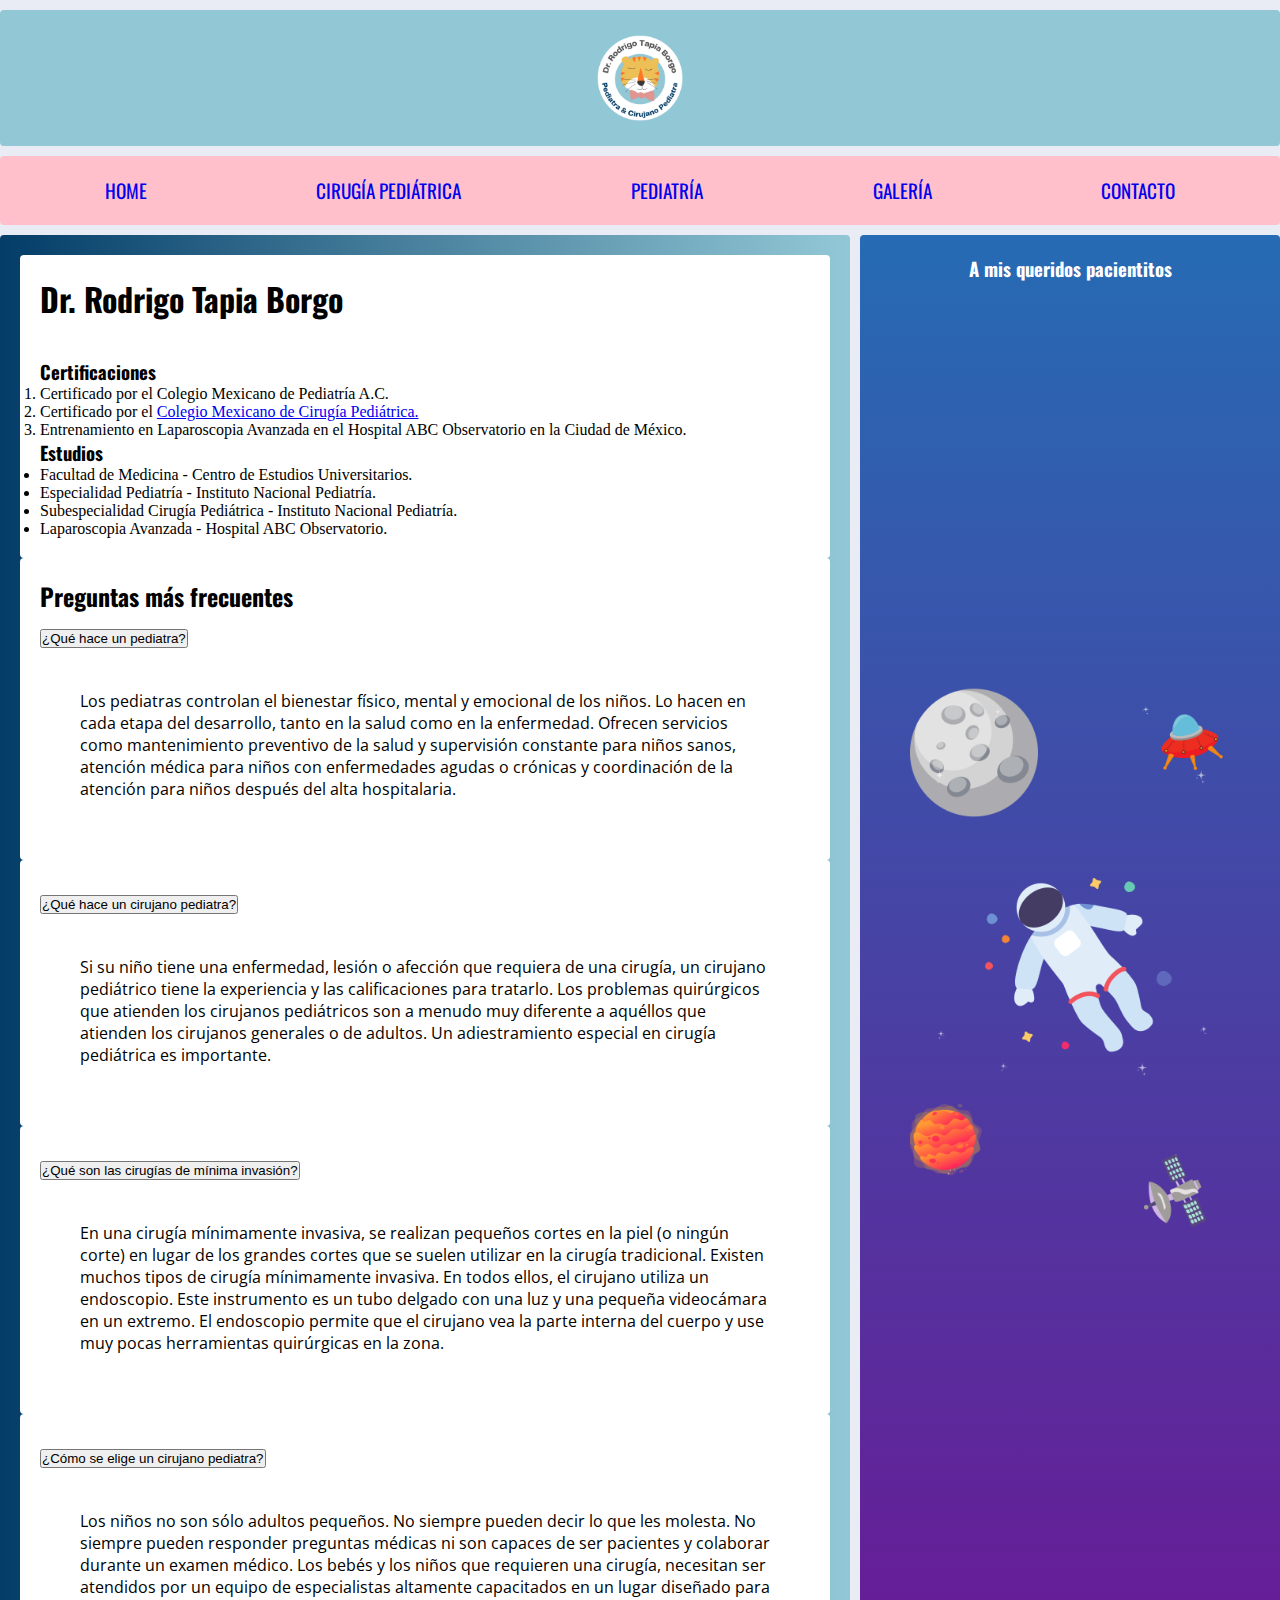
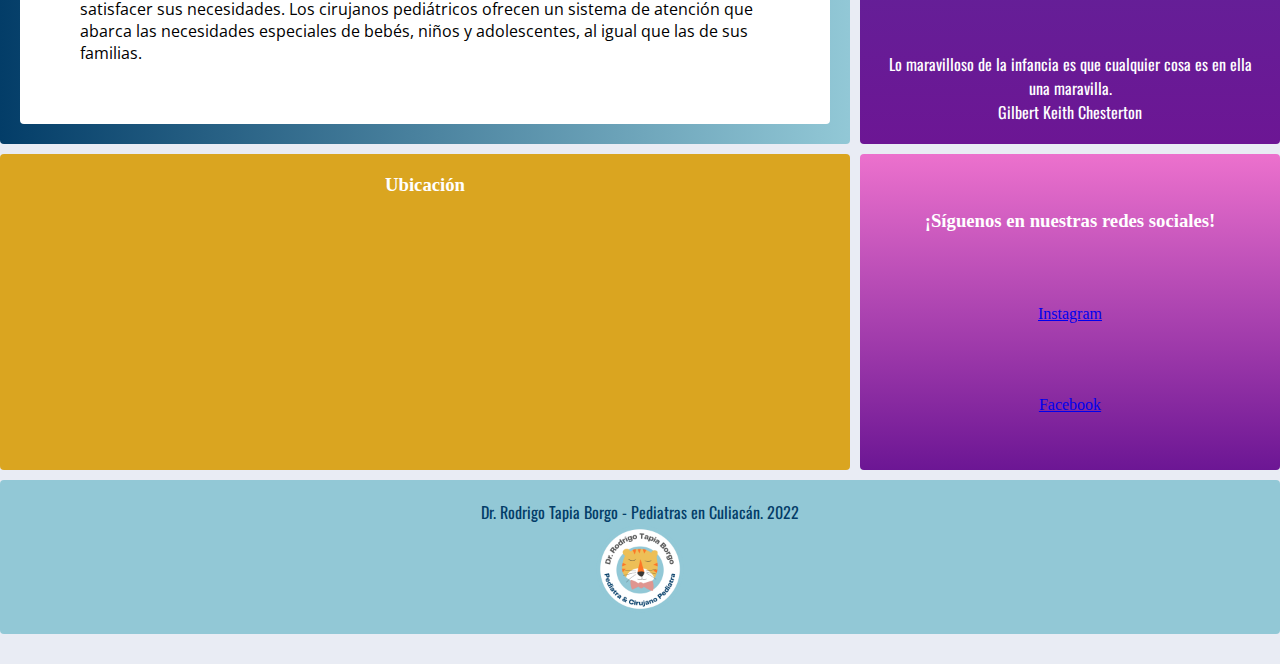
<file: index.html>
<!DOCTYPE html>
<html lang="en">

<head>
    <meta charset="UTF-8">
    <meta http-equiv="X-UA-Compatible" content="IE=edge">
    <meta name="viewport" content="width=device-width, initial-scale=1.0">
    <meta name="description"
        content="¡Bienvenidos a Pediatras en Culiacán! El Dr. Rodrigo Tapia Borgo es un Pediatra Especialista en Cirugía Pediátrica, certificado en laparoscopia avanzada y, enfocado en brindar atención médica a recién nacidos, niños y adolescentes.">
    <meta name="keywords" content="pediatra, pediatría, cirugía pediátrica, cirugías, consultas">
    <link href="https://fonts.googleapis.com/css2?family=Open+Sans&family=Oswald:wght@500&display=swap"
        rel="stylesheet">
    <link href="https://cdn.jsdelivr.net/npm/bootstrap@5.0.2/dist/css/bootstrap.min.css" rel="stylesheet"
        integrity="sha384-EVSTQN3/azprG1Anm3QDgpJLIm9Nao0Yz1ztcQTwFspd3yD65VohhpuuCOmLASjC" crossorigin="anonymous">
    <link rel="stylesheet" href="./css/styles.css">
    <link rel="shortcut icon" href="./images/logotransp.png">
    <title>Pediatras en Culiacán Sinaloa - Dr. Rodrigo Tapia Borgo</title>
</head>

<body>
    <div class="container-xxl contenedor">
        <header class="header">
            <img class="logoheader" src="./images/logotransp.png" alt="rodrigo tapia borgo">
        </header>

        <nav class="navegador">
            <ul class="nav justify-content-center menunav">
                <li class="nav-item">
                    <a class="nav-link active" aria-current="page" href="index.html">HOME</a>
                </li>
                <li class="nav-item">
                    <a class="nav-link" href="pages/cirugiapediatrica.html">CIRUGÍA PEDIÁTRICA</a>
                </li>
                <li class="nav-item">
                    <a class="nav-link" href="pages/pediatria.html">PEDIATRÍA</a>
                </li>
                <li class="nav-item">
                    <a class="nav-link" href="pages/galeria.html">GALERÍA</a>
                </li>
                <li class="nav-item">
                    <a class="nav-link" href="pages/contacto.html">CONTACTO</a>
                </li>
            </ul>
        </nav>

        <main class="contenido">
            <article class="experienciaprofesional">
                <div>
                    <h1>Dr. Rodrigo Tapia Borgo</h1>
                    <br><br>
                    <h3 class="titulo">Certificaciones</h3>
                    <ol>
                        <li>Certificado por el Colegio Mexicano de Pediatría A.C.</li>
                        <li>Certificado por el <a href="https://socmexcirped.org/" target="_blank">Colegio Mexicano de
                                Cirugía Pediátrica.</a></li>
                        <li>Entrenamiento en Laparoscopia Avanzada en el Hospital ABC Observatorio en la Ciudad de
                            México.
                        </li>
                    </ol>

                    <h3 class="titulo">Estudios</h3>
                    <ul>
                        <li>Facultad de Medicina - Centro de Estudios Universitarios. </li>
                        <li>Especialidad Pediatría - Instituto Nacional Pediatría.</li>
                        <li>Subespecialidad Cirugía Pediátrica - Instituto Nacional Pediatría.</li>
                        <li>Laparoscopia Avanzada - Hospital ABC Observatorio.</li>
                    </ul>

                </div>
            </article>



            <article class="accordion preguntas">
                <div class="accordion-item">
                    <h2 class="titulo">Preguntas más frecuentes</h2>
                    <h2 class="accordion-header titulo" id="headingOne">
                        <button class="accordion-button" type="button" data-bs-toggle="collapse"
                            data-bs-target="#collapseOne" aria-expanded="true" aria-controls="collapseOne">
                            ¿Qué hace un pediatra?
                        </button>
                    </h2>
                    <div id="collapseOne" class="accordion-collapse collapse show" aria-labelledby="headingOne"
                        data-bs-parent="#accordionExample">
                        <div class="accordion-body">
                            <p>Los pediatras controlan el bienestar físico, mental y emocional de los niños. Lo hacen
                                en cada etapa del desarrollo, tanto en la salud como en la enfermedad. Ofrecen servicios
                                como mantenimiento preventivo de la salud y supervisión constante para niños sanos,
                                atención médica para niños con enfermedades agudas o crónicas y coordinación de la
                                atención para niños después del alta hospitalaria.</p>
                        </div>
                    </div>
                </div>
                <div class="accordion-item">
                    <h2 class="accordion-header titulo" id="headingTwo">
                        <button class="accordion-button collapsed" type="button" data-bs-toggle="collapse"
                            data-bs-target="#collapseTwo" aria-expanded="false" aria-controls="collapseTwo">
                            ¿Qué hace un cirujano pediatra?
                        </button>
                    </h2>
                    <div id="collapseTwo" class="accordion-collapse collapse" aria-labelledby="headingTwo"
                        data-bs-parent="#accordionExample">
                        <div class="accordion-body">
                            <p>Si su niño tiene una enfermedad, lesión o afección que requiera de una cirugía, un
                                cirujano pediátrico tiene la experiencia y las calificaciones para tratarlo.

                                Los problemas quirúrgicos que atienden los cirujanos pediátricos son a menudo muy
                                diferente a aquéllos que atienden los cirujanos generales o de adultos. Un
                                adiestramiento especial en cirugía pediátrica es importante.</p>
                        </div>
                    </div>
                </div>
                <div class="accordion-item">
                    <h2 class="accordion-header titulo" id="headingThree">
                        <button class="accordion-button collapsed" type="button" data-bs-toggle="collapse"
                            data-bs-target="#collapseThree" aria-expanded="false" aria-controls="collapseThree">
                            ¿Qué son las cirugías de mínima invasión?
                        </button>
                    </h2>
                    <div id="collapseThree" class="accordion-collapse collapse" aria-labelledby="headingThree"
                        data-bs-parent="#accordionExample">
                        <div class="accordion-body">
                            <p>En una cirugía mínimamente invasiva, se realizan pequeños cortes en la piel (o ningún
                                corte) en lugar de los grandes cortes que se suelen utilizar en la cirugía tradicional.
                                Existen muchos tipos de cirugía mínimamente invasiva. En todos ellos, el cirujano
                                utiliza un endoscopio. Este instrumento es un tubo delgado con una luz y una pequeña
                                videocámara en un extremo. El endoscopio permite que el cirujano vea la parte interna
                                del cuerpo y use muy pocas herramientas quirúrgicas en la zona.</p>
                        </div>
                    </div>
                </div>
                <div class="accordion-item">
                    <h2 class="accordion-header titulo" id="headingFive">
                        <button class="accordion-button collapsed" type="button" data-bs-toggle="collapse"
                            data-bs-target="#collapseFive" aria-expanded="false" aria-controls="collapseFive">
                            ¿Cómo se elige un cirujano pediatra?
                        </button>
                    </h2>
                    <div id="collapseFive" class="accordion-collapse collapse" aria-labelledby="headingFive"
                        data-bs-parent="#accordionExample">
                        <div class="accordion-body">
                            <p>Los niños no son sólo adultos pequeños. No siempre pueden decir lo que les molesta. No
                                siempre pueden responder preguntas médicas ni son capaces de ser pacientes y colaborar
                                durante un examen médico. Los bebés y los niños que requieren una cirugía, necesitan ser
                                atendidos por un equipo de especialistas altamente capacitados en un lugar diseñado para
                                satisfacer sus necesidades.

                                Los cirujanos pediátricos ofrecen un sistema de atención que abarca las necesidades
                                especiales de bebés, niños y adolescentes, al igual que las de sus familias.</p>
                        </div>
                    </div>
                </div>


            </article>
        </main>

        <aside class="sidebar">
            <h3>¡Síguenos en nuestras redes sociales!</h3>
            <a class="facebook btn btn-outline-light"href="https://www.instagram.com/drrodrigotapiaborgo/">Instagram</a>
            <a class="facebook btn btn-outline-light"href="https://www.facebook.com/drrodrigotapia">Facebook</a>
        </aside>

        <div class="widget1">
            <h3 class="titulo">A mis queridos pacientitos</h3>
            <img class="quote" src="./images/quote.png" alt="quote">
            <figure class="text-center">
                <blockquote class="blockquote">
                  <p>Lo maravilloso de la infancia es que cualquier cosa es en ella una maravilla.</p>
                </blockquote>
                <figcaption class="blockquote-header">
                    Gilbert Keith Chesterton<cite title="Source Title"></cite>
                </figcaption>
              </figure>

            </div>

            <div class="widget2">
                <h3 class="titulo">Ubicación</h3>
                <iframe
                    src="https://www.google.com/maps/embed?pb=!1m18!1m12!1m3!1d3621.62414559104!2d-107.39365105010506!3d24.808320484000443!2m3!1f0!2f0!3f0!3m2!1i1024!2i768!4f13.1!3m3!1m2!1s0x86bcd0b1b5abdc6d%3A0x197c2a6c67b08d0b!2sPediatras%20en%20Culiac%C3%A1n%20-%20Dr.%20Rodrigo%20Tapia!5e0!3m2!1ses!2sus!4v1654564363149!5m2!1ses!2sus"
                    width="400" height="250" style="border:0;" allowfullscreen="" loading="lazy"
                    referrerpolicy="no-referrer-when-downgrade"></iframe>
            </div>

            <footer class="footer">
                <p> Dr. Rodrigo Tapia Borgo - Pediatras en Culiacán. 2022</p>
                <img class="logofooter" src="./images/logotransp.png" alt="rodrigo tapia borgo">
            </footer>
        </div>

        <script src="https://cdn.jsdelivr.net/npm/bootstrap@5.0.2/dist/js/bootstrap.bundle.min.js"
            integrity="sha384-MrcW6ZMFYlzcLA8Nl+NtUVF0sA7MsXsP1UyJoMp4YLEuNSfAP+JcXn/tWtIaxVXM" crossorigin="anonymous">
        </script>
</body>

</html>
</file>
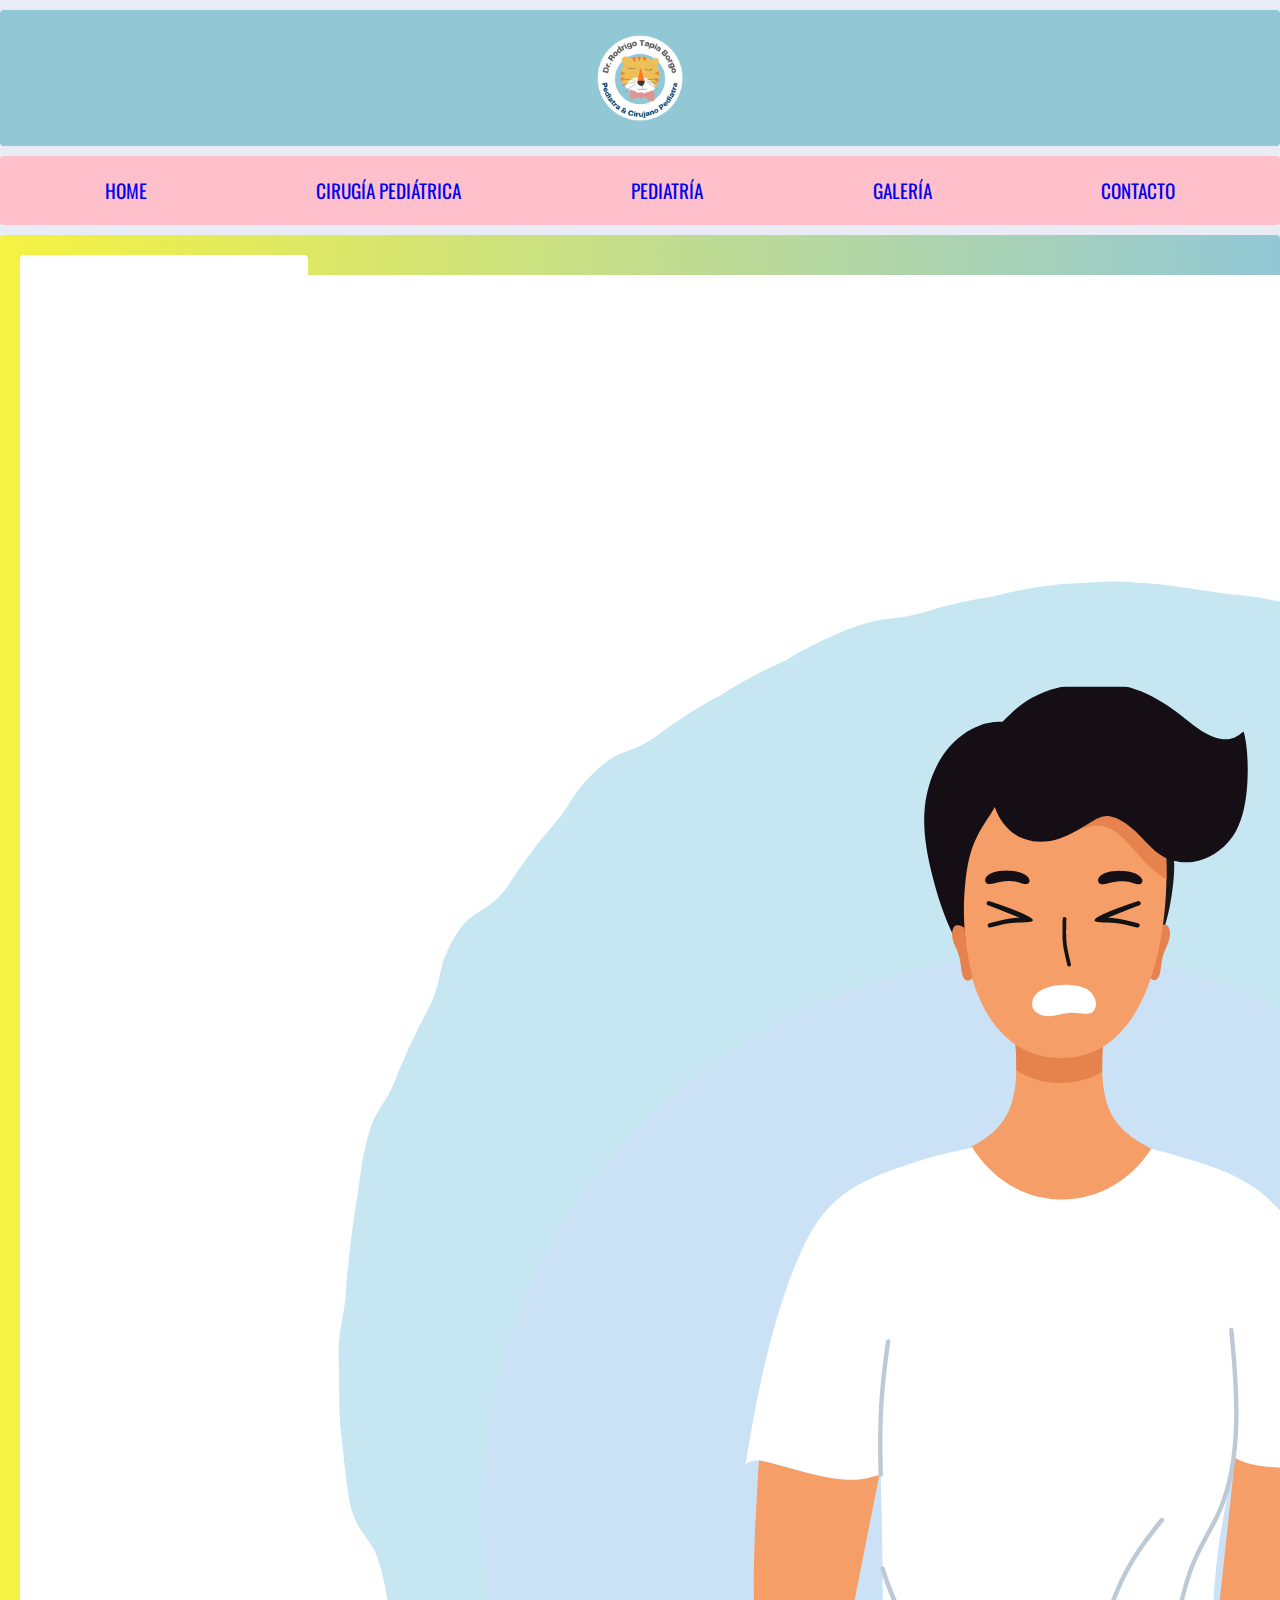
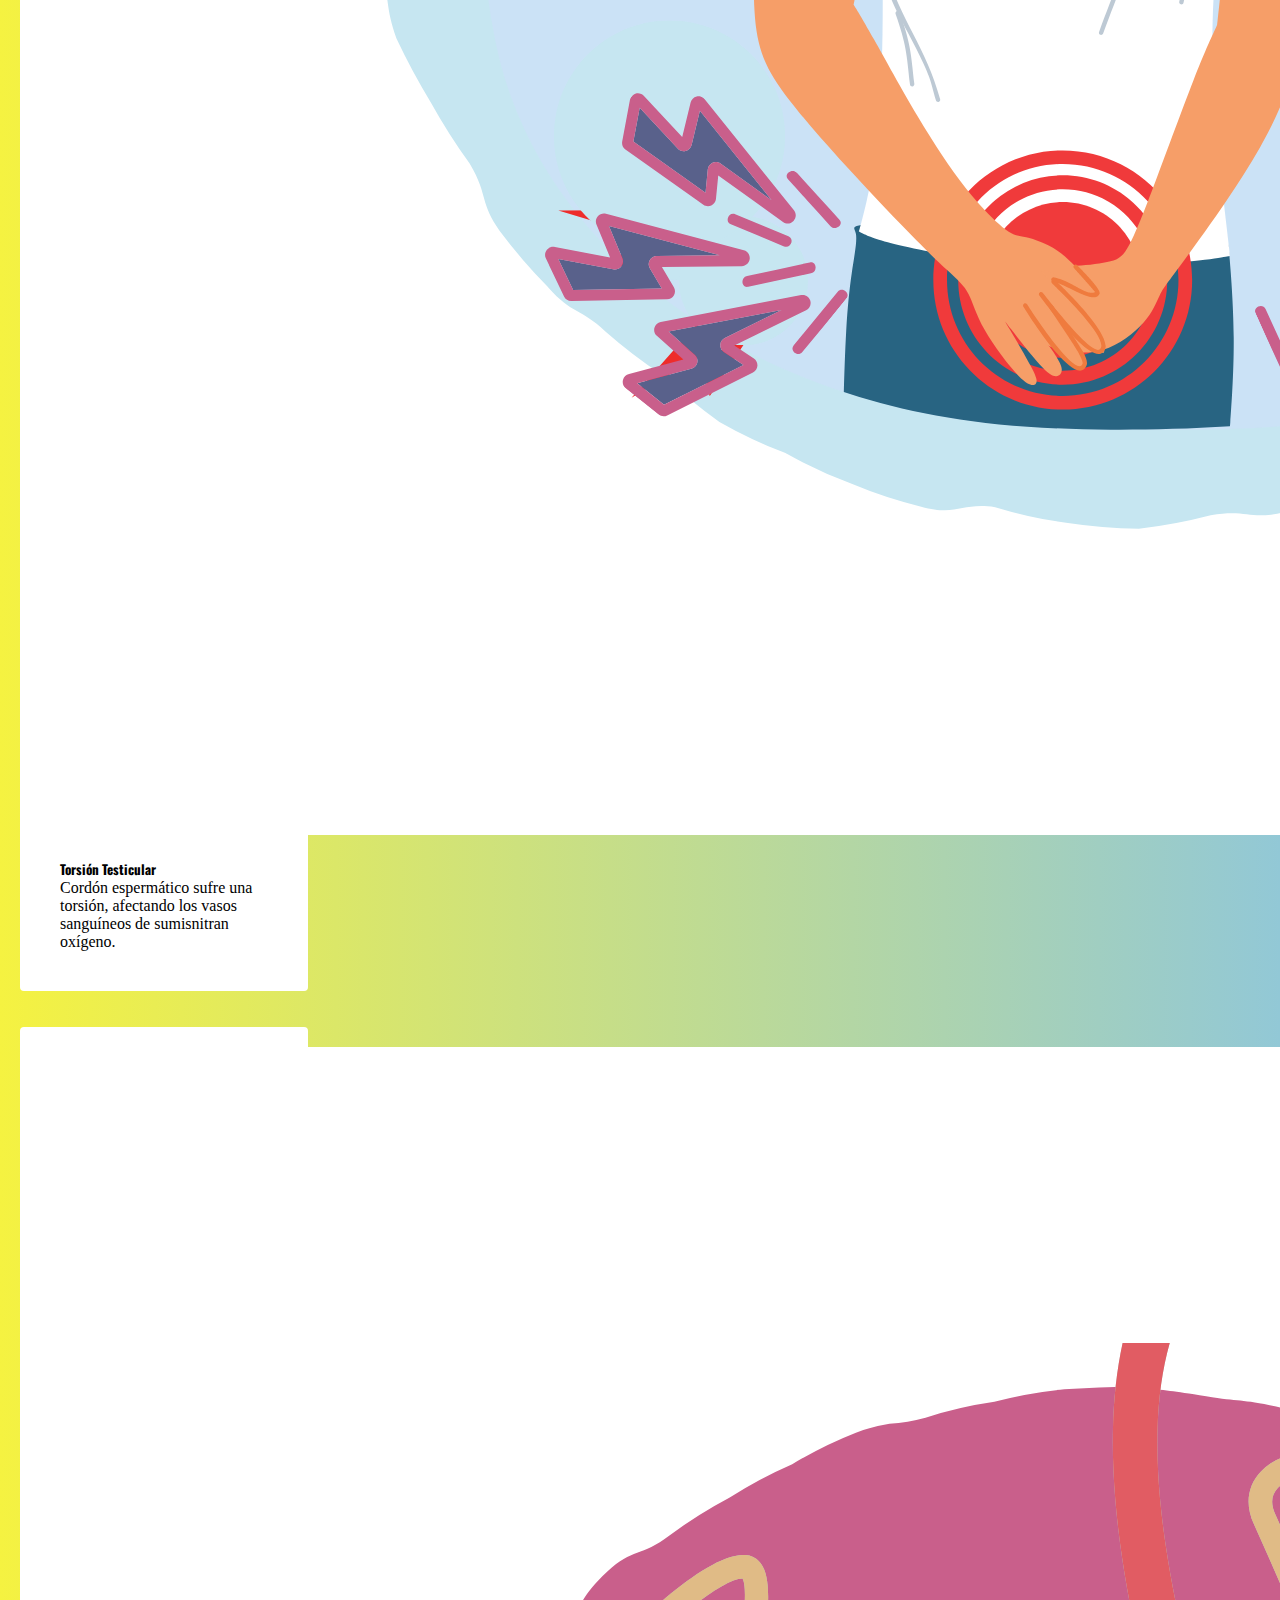
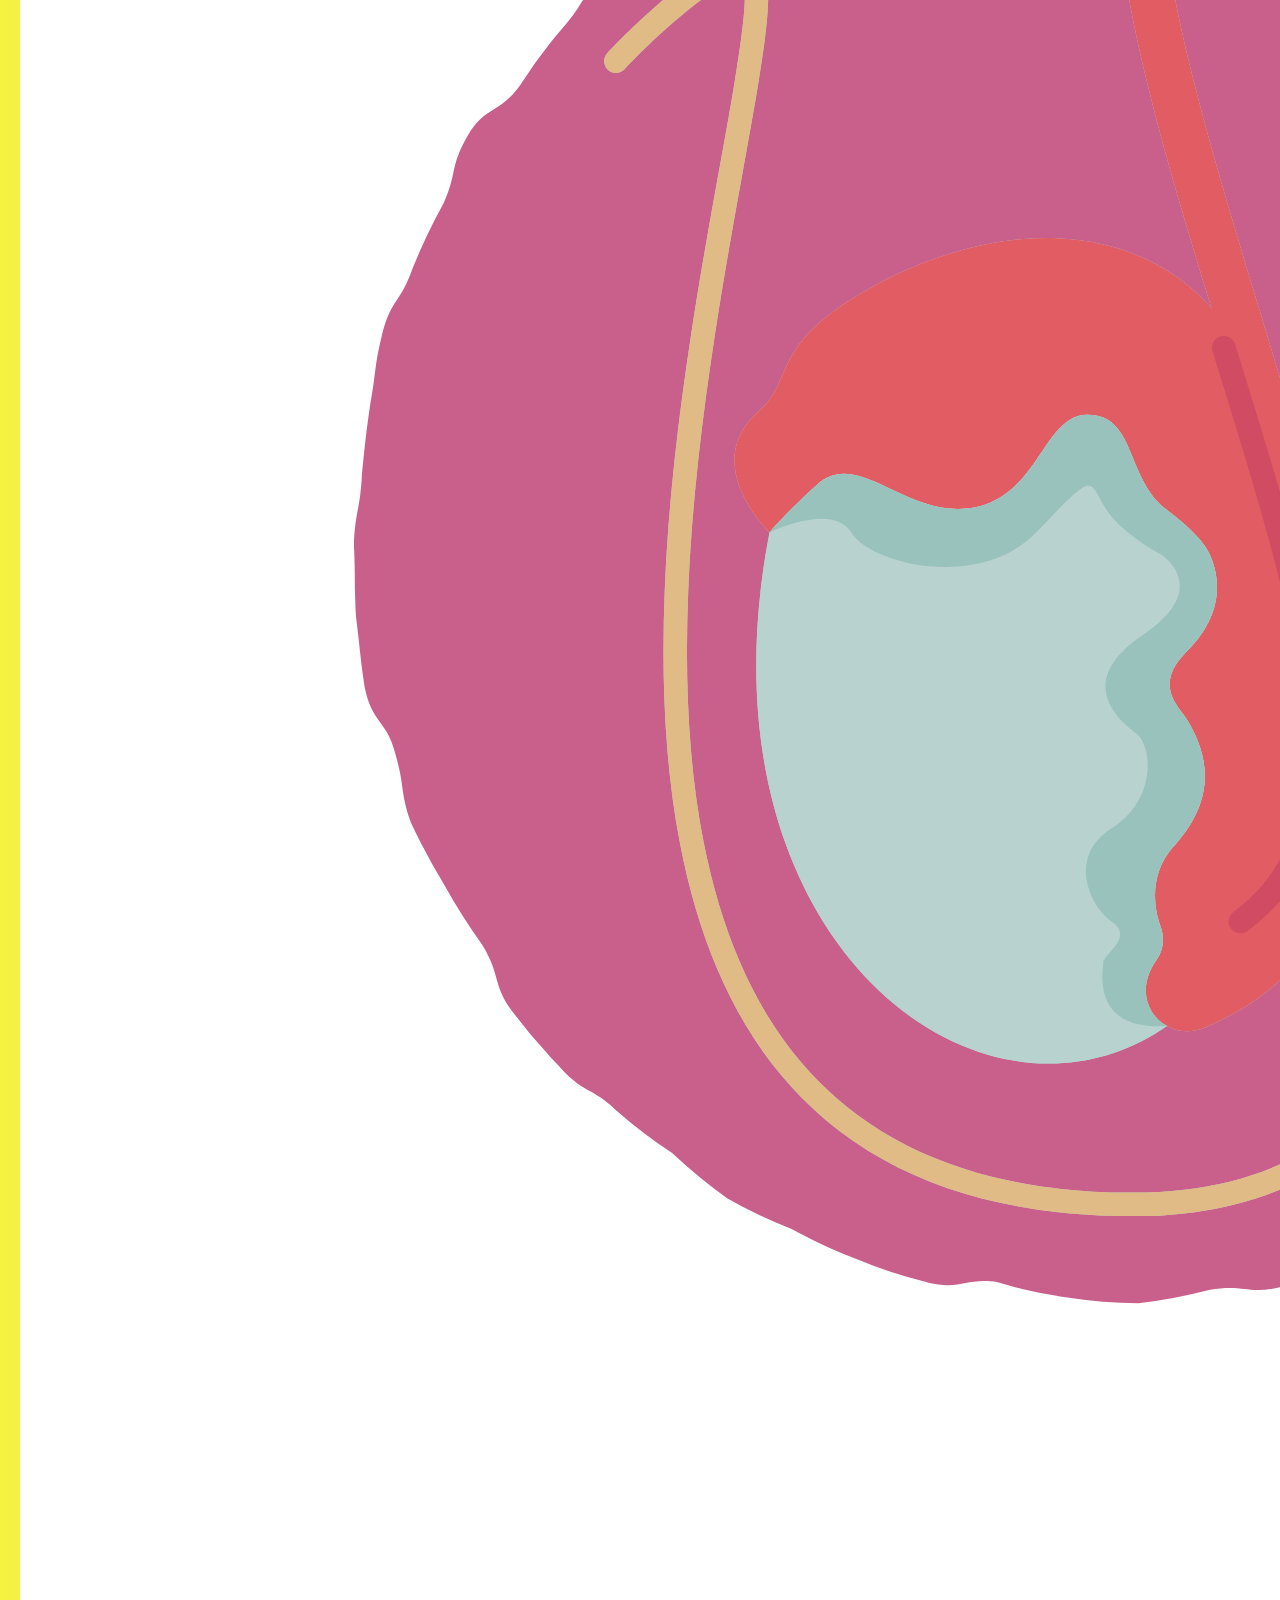
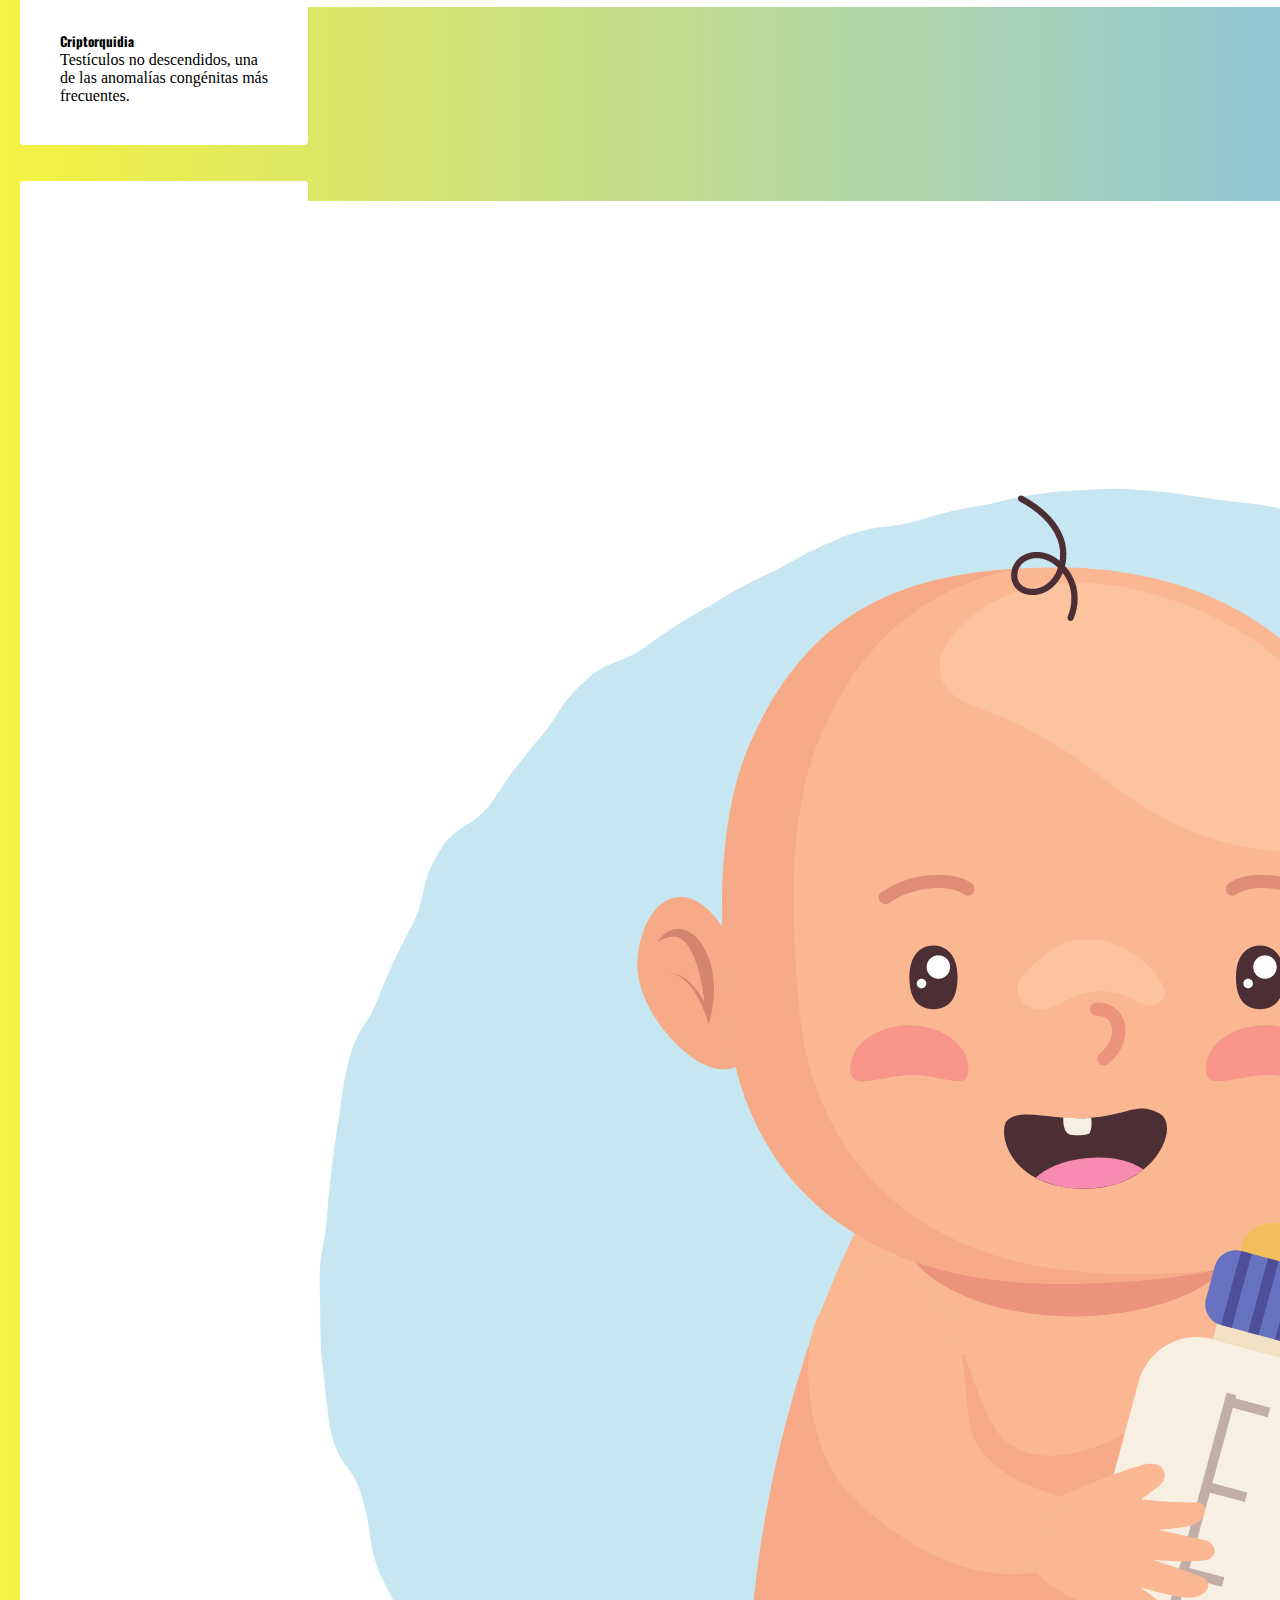
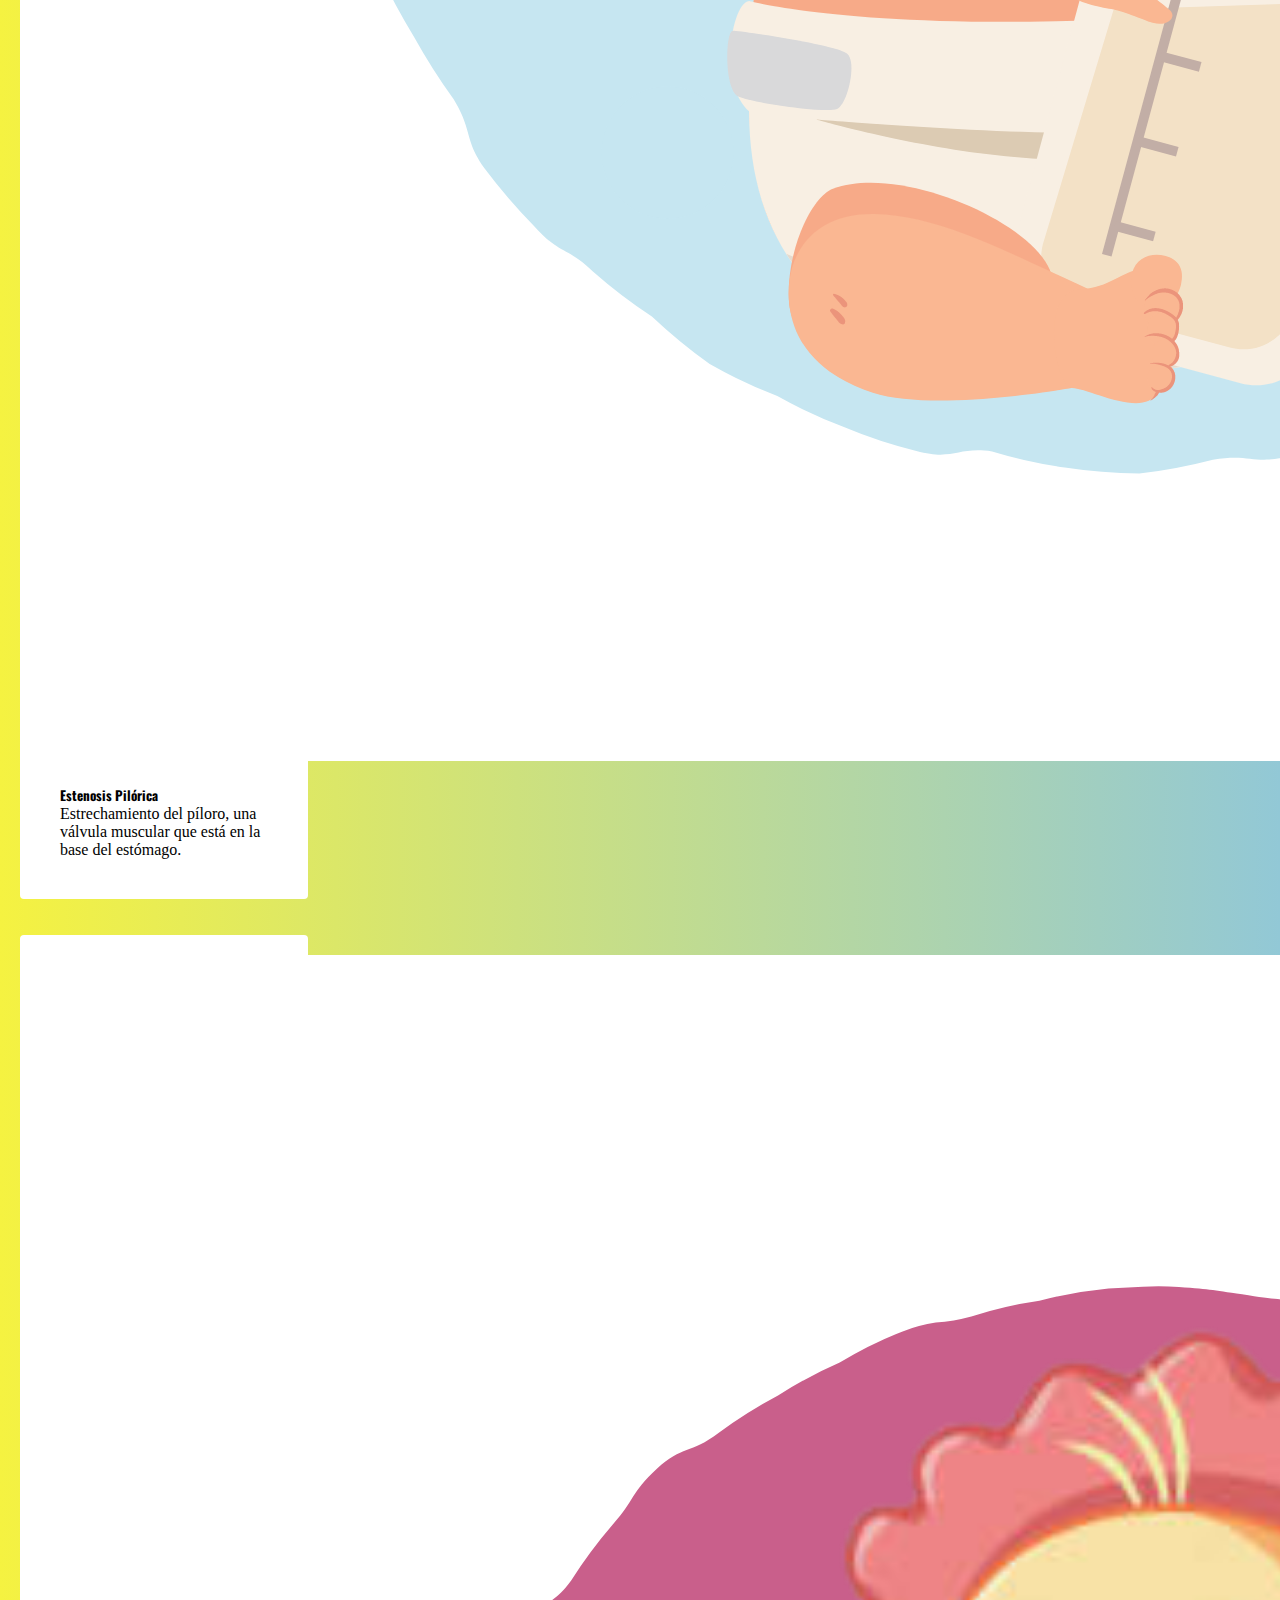
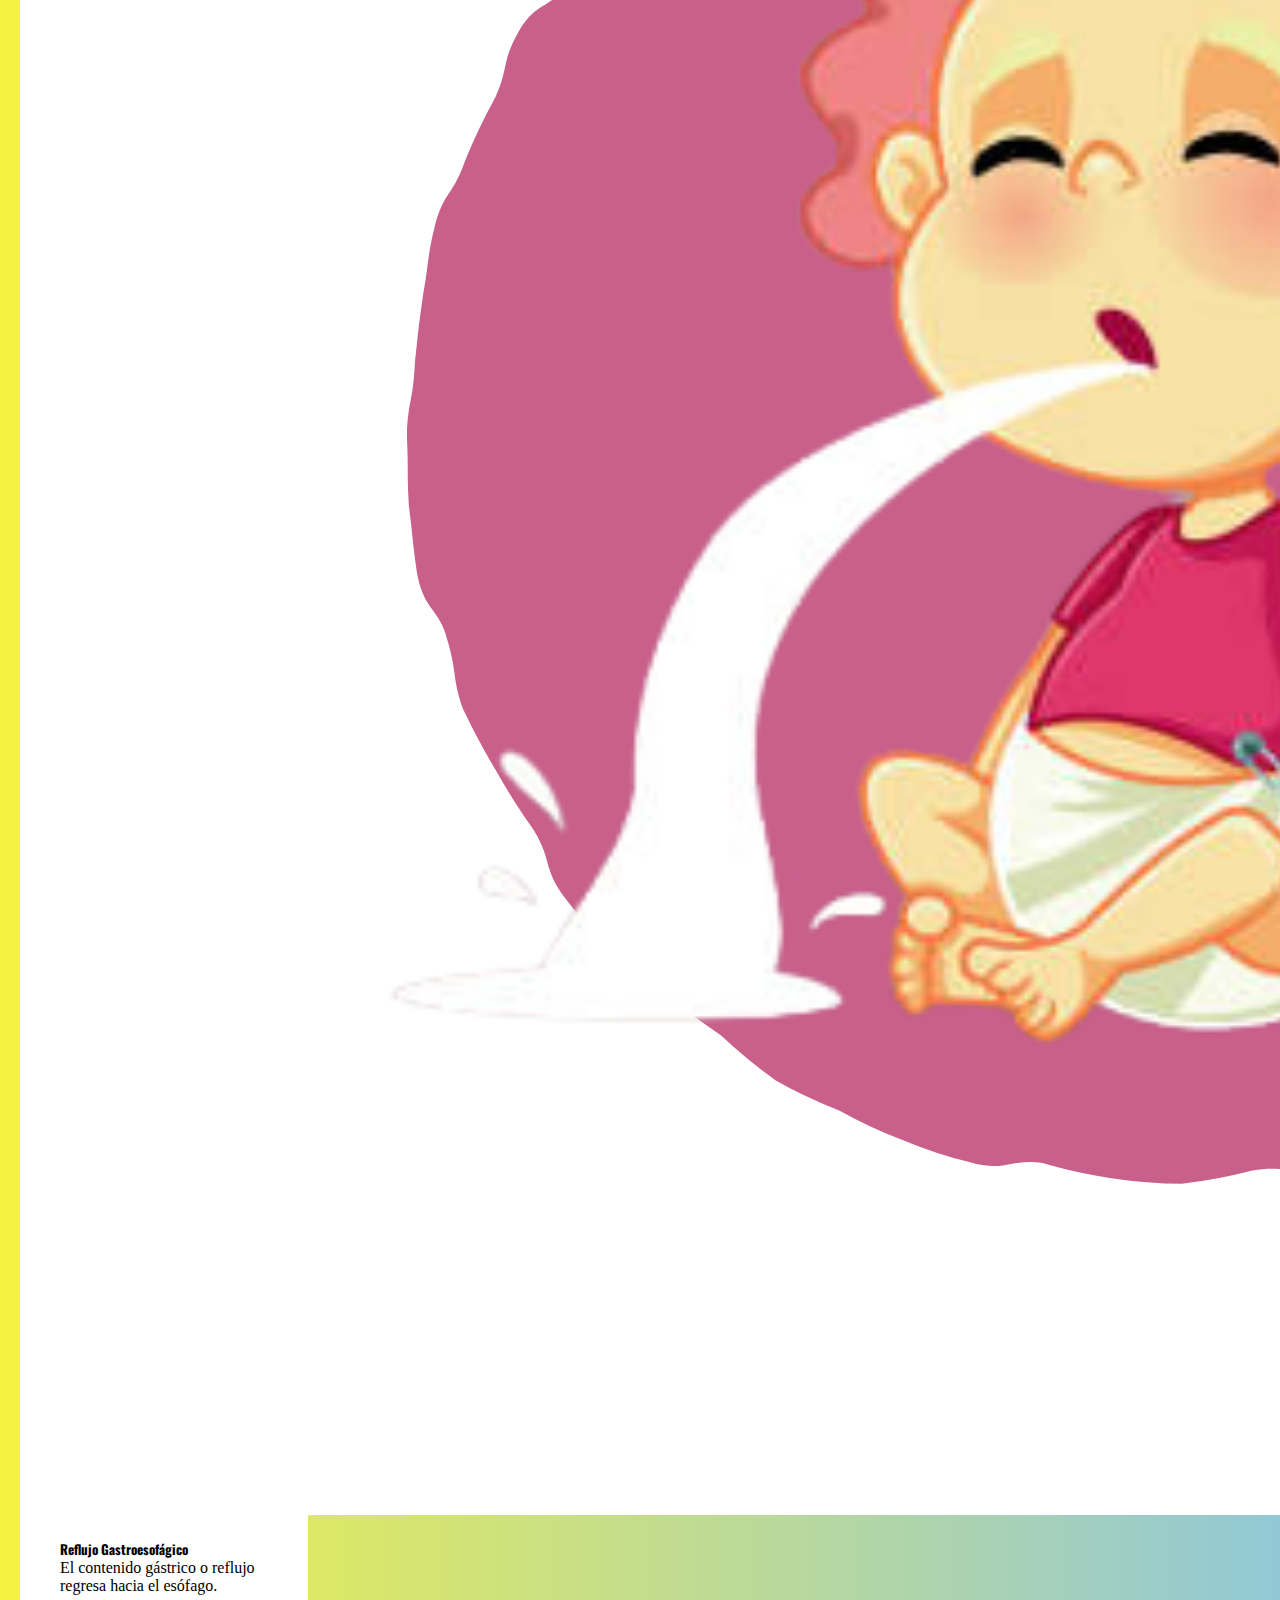
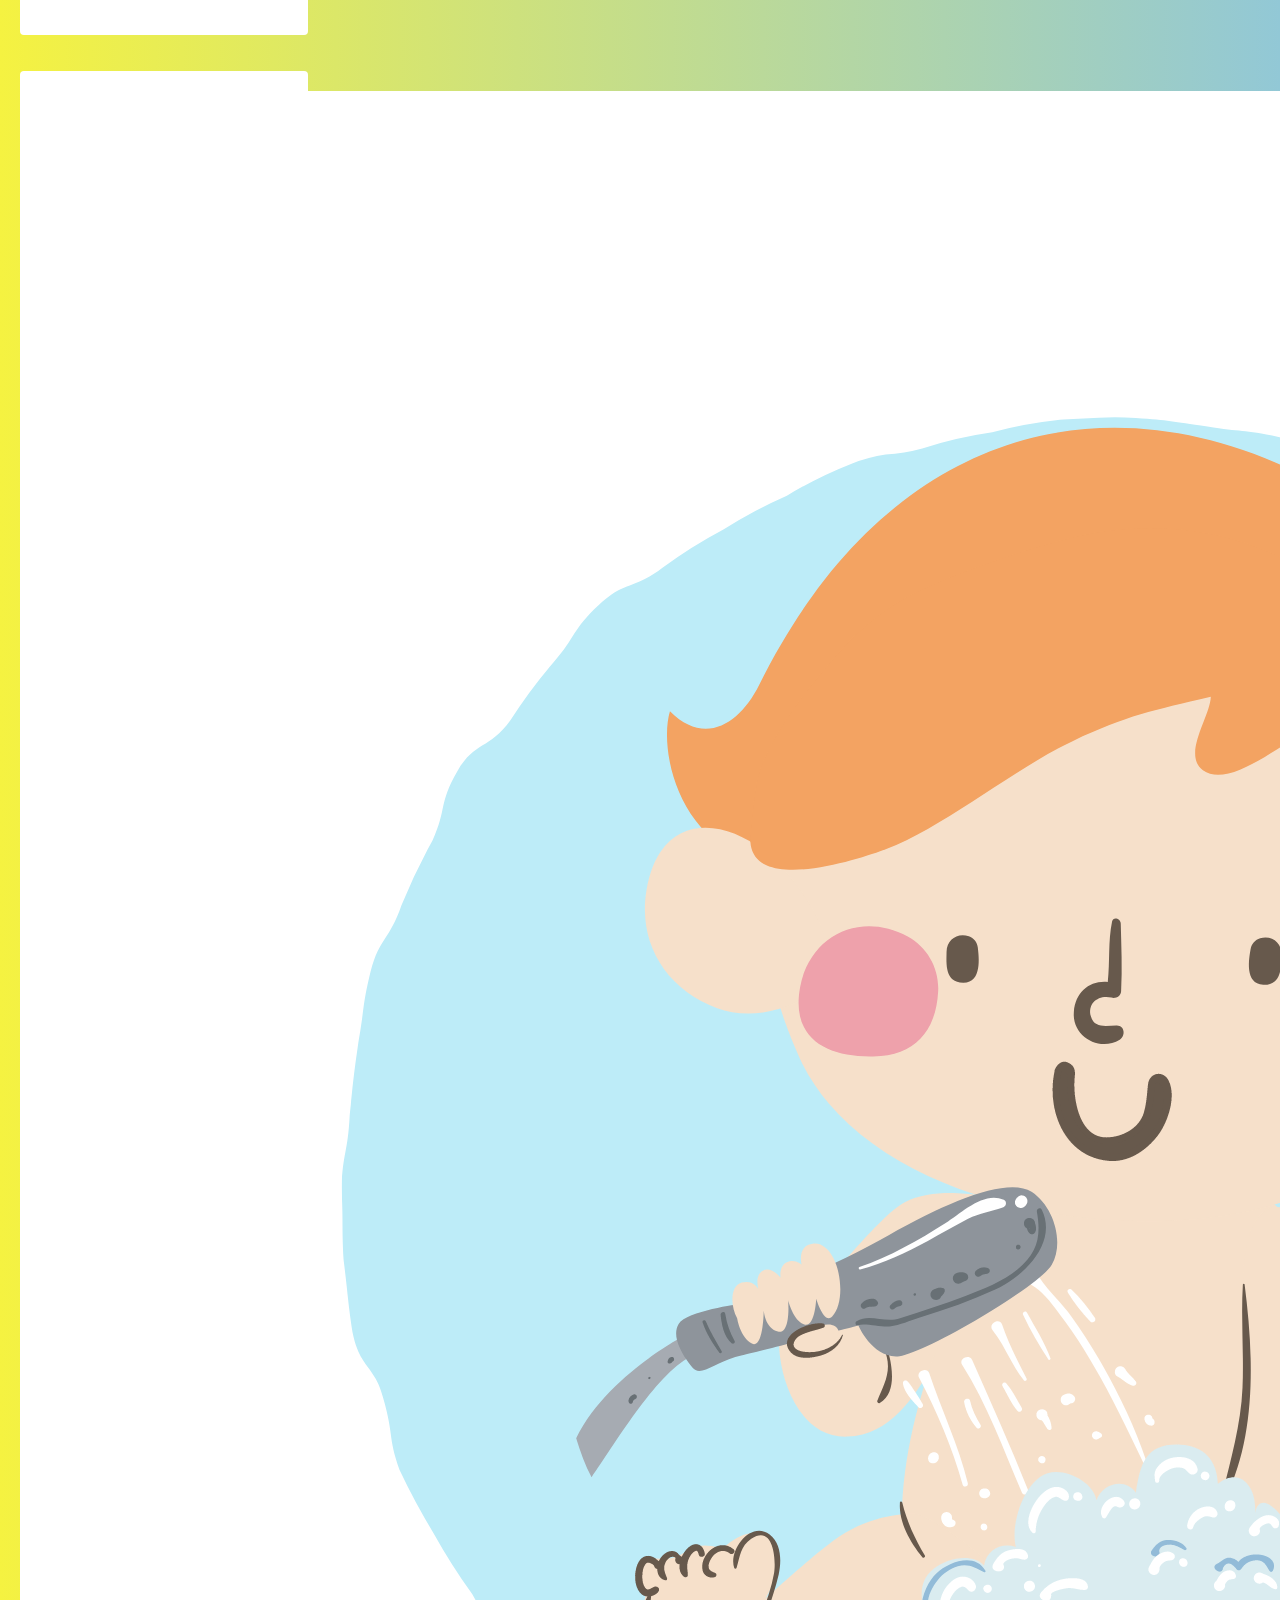
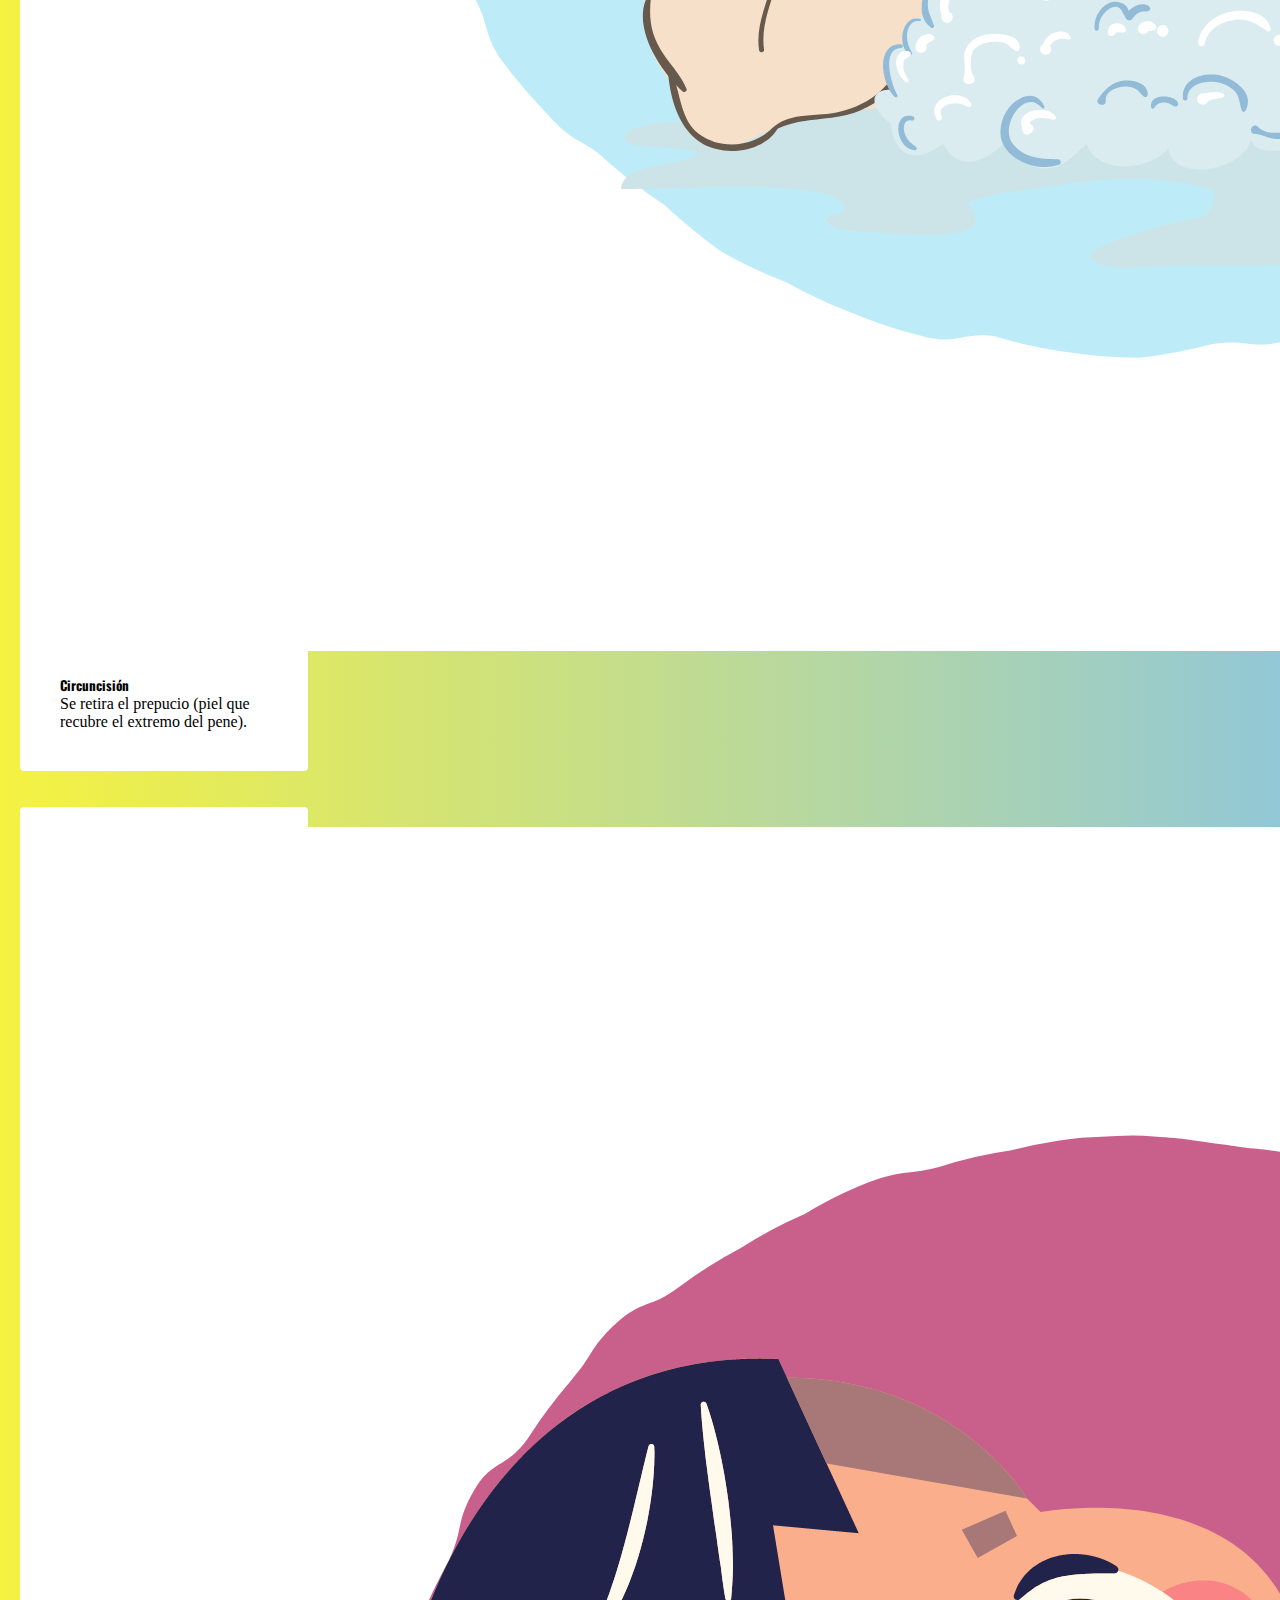
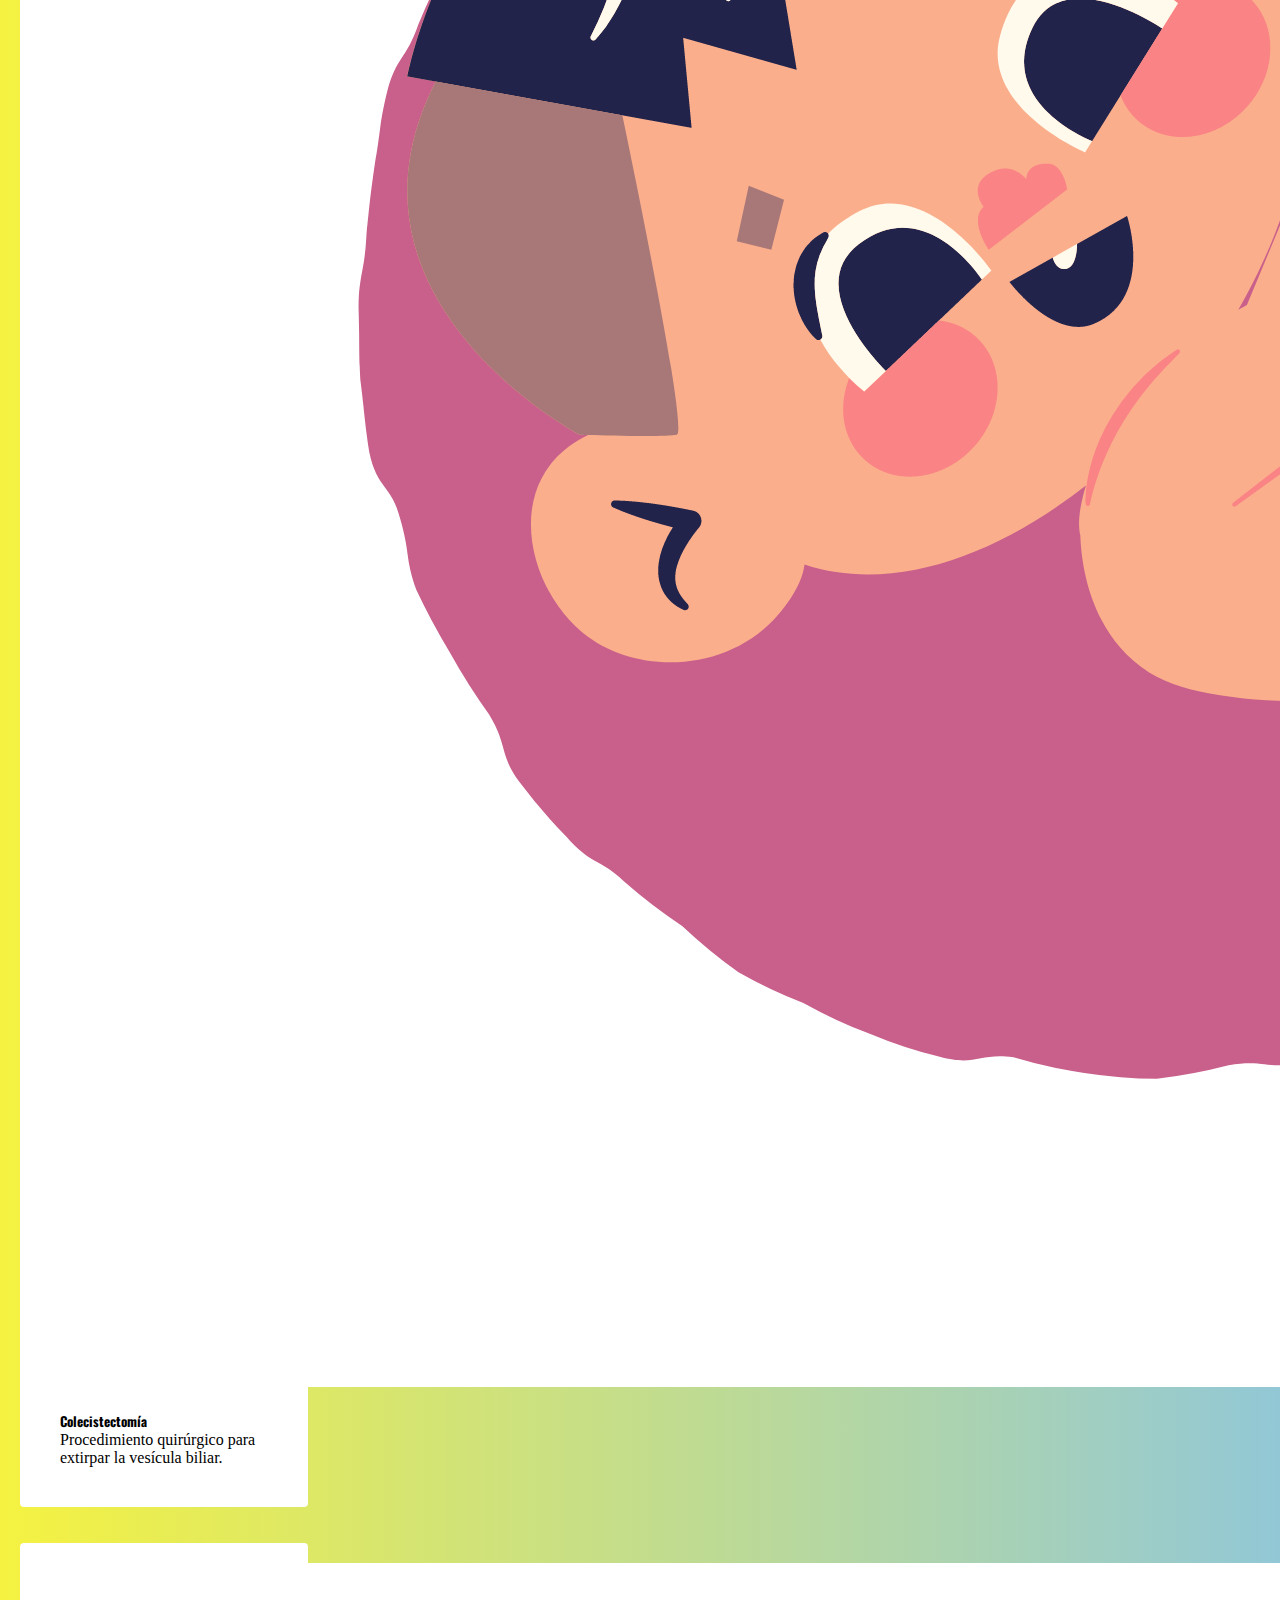
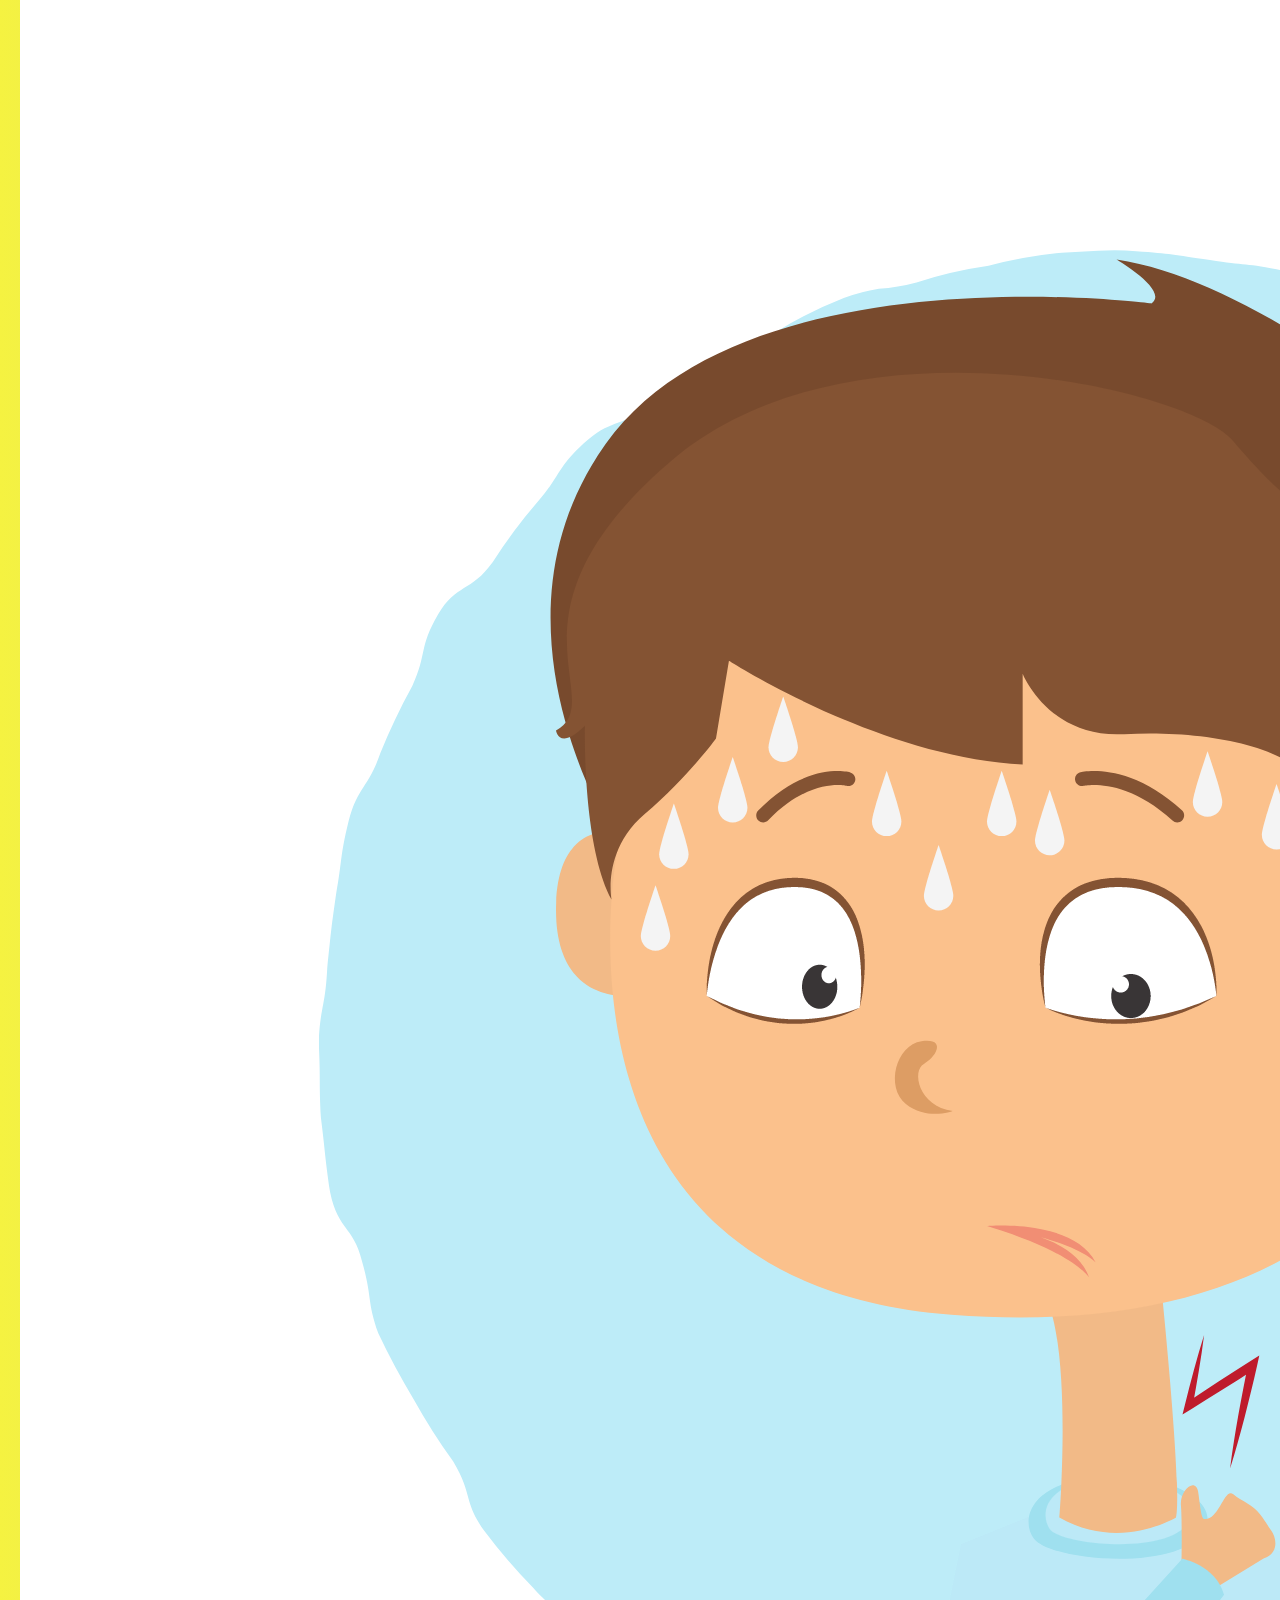
<file: pages/cirugiapediatrica.html>
<!DOCTYPE html>
<html lang="en">

<head>
    <meta charset="UTF-8">
    <meta http-equiv="X-UA-Compatible" content="IE=edge">
    <meta name="viewport" content="width=device-width, initial-scale=1.0">
    <meta name="description"
        content="El Dr. Rodrigo Tapia Borgo es un cirujano Certificado por el Colegio Mexicano de Pediatría A.C. y por el Colegio Mexicano de Cirugía Pediátrica. Si su hijo tiene una enfermedad, lesión o enfermedad que requiere cirugía, un cirujano pediátrico tiene la experiencia y las calificaciones para tratarlo.">
    <meta name="keywords"
        content="laparoscopia, cirugía pediátrica, cirugía de mínima invasión, circuncisión, apendicitis, torsión testicular, amigdalas, reflujo gastroesofágico">
    <link href="https://fonts.googleapis.com/css2?family=Open+Sans&family=Oswald:wght@500&display=swap"
        rel="stylesheet">
    <link href="https://cdn.jsdelivr.net/npm/bootstrap@5.0.2/dist/css/bootstrap.min.css" rel="stylesheet"
        integrity="sha384-EVSTQN3/azprG1Anm3QDgpJLIm9Nao0Yz1ztcQTwFspd3yD65VohhpuuCOmLASjC" crossorigin="anonymous">
    <link rel="stylesheet" href="../css/styles.css">
    <link rel="shortcut icon" href="../images/logotransp.png">
    <title>Cirugía Pediátrica - Laparoscopia</title>
</head>

<body>
    <div class="container-xxl contenedora">
        <header class="header">
            <img class="logoheader" src="../images/logotransp.png" alt="rodrigo tapia borgo">
        </header>

        <nav class="navegador">
            <ul class="nav justify-content-center menunav">
                <li class="nav-item">
                    <a class="nav-link active" aria-current="page" href="../index.html">HOME</a>
                </li>
                <li class="nav-item">
                    <a class="nav-link" href="../pages/cirugiapediatrica.html">CIRUGÍA PEDIÁTRICA</a>
                </li>
                <li class="nav-item">
                    <a class="nav-link" href="../pages/pediatria.html">PEDIATRÍA</a>
                </li>
                <li class="nav-item">
                    <a class="nav-link" href="../pages/galeria.html">GALERÍA</a>
                </li>
                <li class="nav-item">
                    <a class="nav-link" href="../pages/contacto.html">CONTACTO</a>
                </li>
            </ul>
        </nav>

        <main class="contenido">
            <article class="row row-cols-1 row-cols-md-2 g-4 tiposdecirugias">

                <div class="card" style="width: 18rem;">
                    <img src="../images/torsion.png" class="card-img-top" alt="torsion testicular">
                    <div class="card-body">
                        <h5>Torsión Testicular</h5>
                        <p class="card-text">Cordón espermático sufre una torsión, afectando los vasos sanguíneos de
                            sumisnitran
                            oxígeno.</p>
                    </div>
                </div>
                <br></br>
                <div class="card" style="width: 18rem;">
                    <img src="../images/criptoquirdia.png" class="card-img-top" alt="criptoquirdia">
                    <div class="card-body">
                        <h5>Criptorquidia</h5>
                        <p class="card-text">Testículos no descendidos, una de las anomalías congénitas más frecuentes.
                        </p>
                    </div>
                </div>
                <br></br>
                <div class="card" style="width: 18rem;">
                    <img src="../images/estenosis.png" class="card-img-top" alt="estenosis">
                    <div class="card-body">
                        <h5>Estenosis Pilórica</h5>
                        <p class="card-text">Estrechamiento del píloro, una válvula muscular que está en la base del
                            estómago.</p>
                    </div>
                </div>
                <br></br>
                <div class="card" style="width: 18rem;">
                    <img src="../images/reflujo.png" class="card-img-top" alt="reflujo">
                    <div class="card-body">
                        <h5>Reflujo Gastroesofágico</h5>
                        <p class="card-text">El contenido gástrico o reflujo regresa hacia el esófago.</p>
                    </div>
                </div>
                <br></br>
                <div class="card" style="width: 18rem;">
                    <img src="../images/circuncision.png" class="card-img-top" alt="circuncision">
                    <div class="card-body">
                        <h5>Circuncisión</h5>
                        <p class="card-text">Se retira el prepucio (piel que recubre el extremo del pene).</p>
                    </div>
                </div>
                <br></br>
                <div class="card" style="width: 18rem;">
                    <img src="../images/colecistectomia.png" class="card-img-top" alt="colecistectomia">
                    <div class="card-body">
                        <h5>Colecistectomía</h5>
                        <p class="card-text">Procedimiento quirúrgico para extirpar la vesícula biliar.</p>
                    </div>
                </div>
                <br></br>
                <div class="card" style="width: 18rem;">
                    <img src="../images/apendicitis.png" class="card-img-top" alt="apendicitis">
                    <div class="card-body">
                        <h5>Apendicitis</h5>
                        <p class="card-text">Procedimiento quirúrgico para extirpar la vesícula biliar.</p>
                    </div>
                </div>
                <br></br>
                <div class="card" style="width: 18rem;">
                    <img src="../images/adenoamigdalectomia.png" class="card-img-top" alt="adenoamigdalectomia">
                    <div class="card-body">
                        <h5>Adenoamigdalectomía </h5>
                        <p class="card-text">Procedimiento quirúrgico para extirpar las amígdalas y adenoides.</p>
                    </div>
                </div>

            </article>
        </main>

        <aside class="sidebar">
            <a class="aap" href="https://socmexcirped.org/" target="_blank">ACADEMIA AMERICANA DE PEDIATRÍA</a></li>
        </aside>

        <div class="widget3 hoversm">
            <a class="facebook btn btn-outline-light"
                href="https://www.instagram.com/drrodrigotapiaborgo/">Instagram</a>
            <a class="facebook btn btn-outline-light" href="https://www.facebook.com/drrodrigotapia">Facebook</a>
        </div>

        <div class="widget4">
            <div class="banner">
                <h3><span>+ 9500 pacientes atendidos y + 3000 cirugías realizadas</span></h3>
            </div>
        </div>

        <footer class="footer">
            <p> Dr. Rodrigo Tapia Borgo - Pediatras en Culiacán. 2022</p>
            <img class="logofooter" src="../images/logotransp.png" alt="rodrigo tapia borgo">
        </footer>
    </div>

    <script src="https://cdn.jsdelivr.net/npm/bootstrap@5.0.2/dist/js/bootstrap.bundle.min.js"
        integrity="sha384-MrcW6ZMFYlzcLA8Nl+NtUVF0sA7MsXsP1UyJoMp4YLEuNSfAP+JcXn/tWtIaxVXM" crossorigin="anonymous">
    </script>
</body>

</html>
</file>
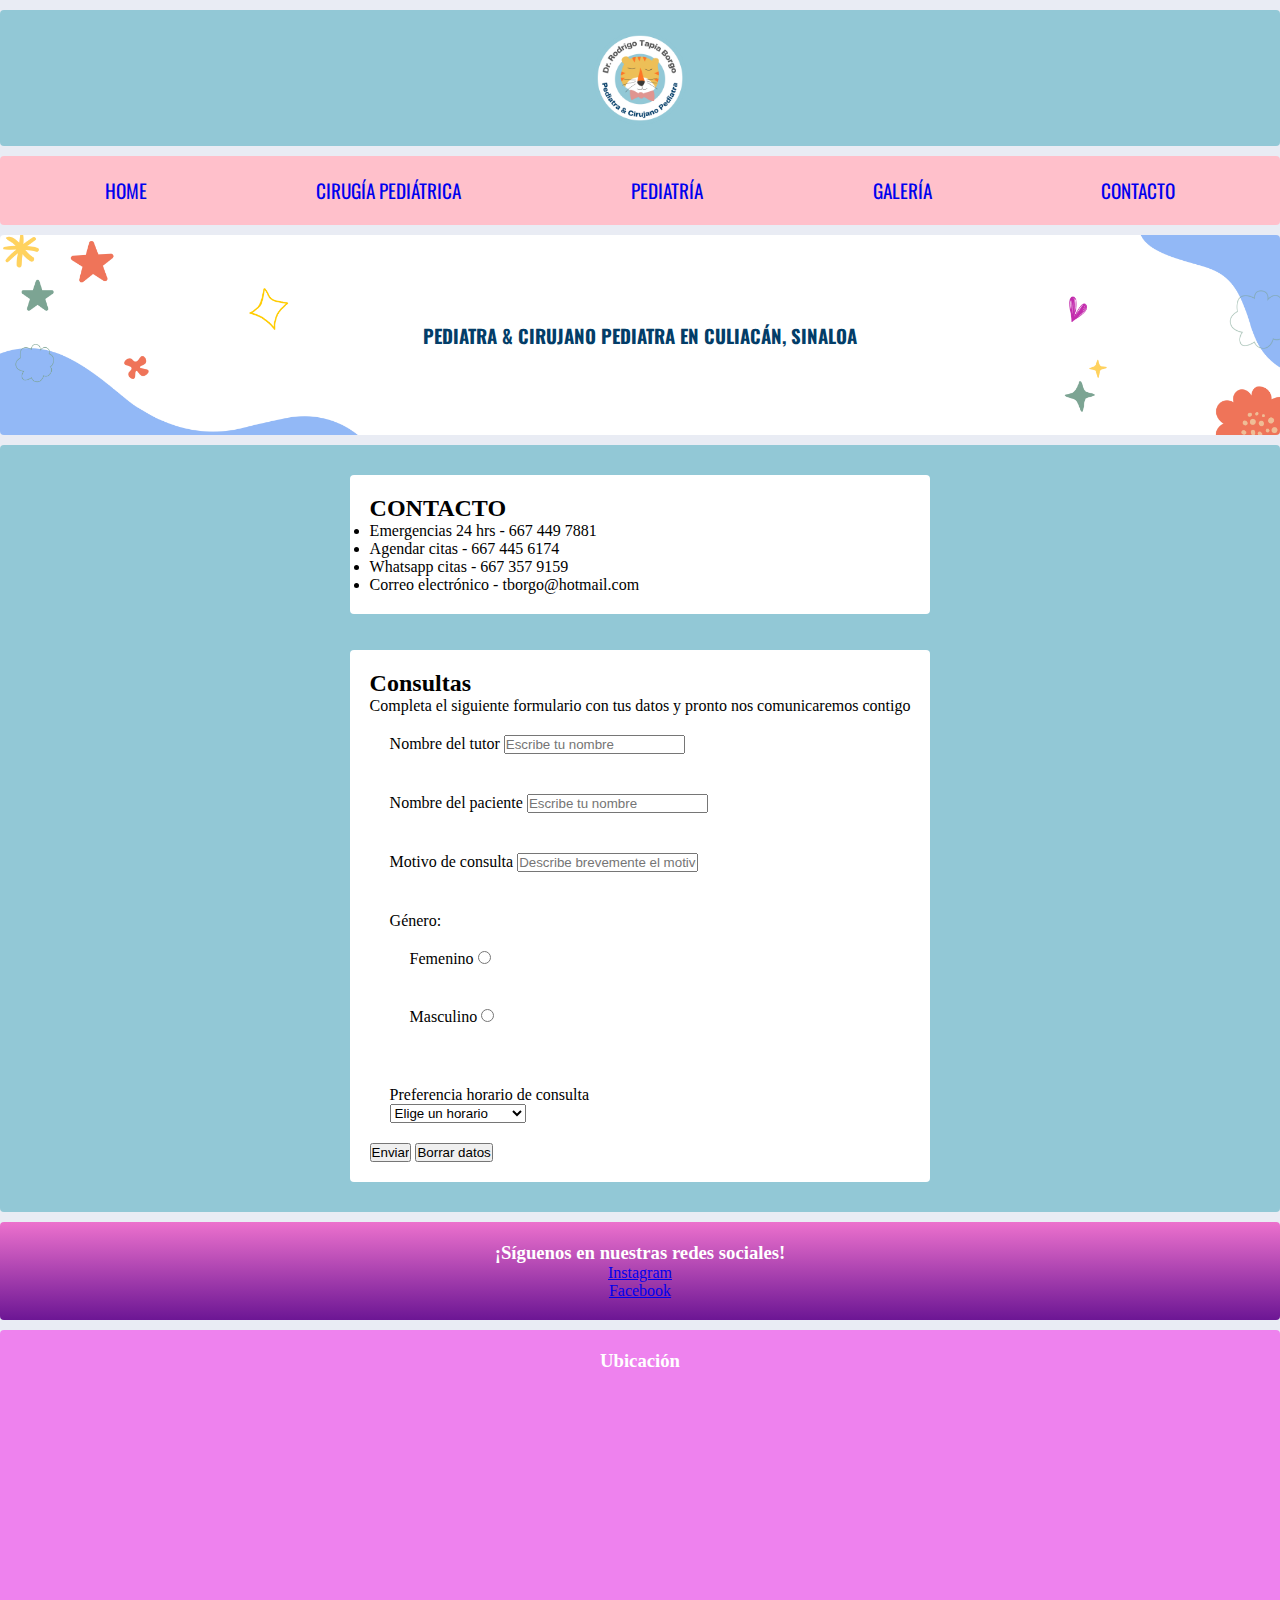
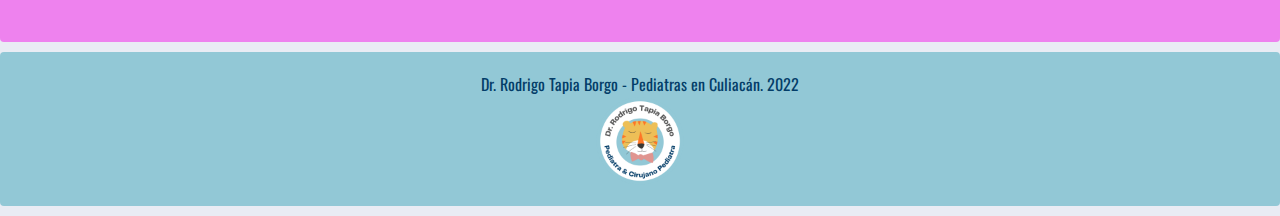
<file: pages/contacto.html>
<!DOCTYPE html>
<html lang="en">

<head>
    <meta charset="UTF-8">
    <meta http-equiv="X-UA-Compatible" content="IE=edge">
    <meta name="viewport" content="width=device-width, initial-scale=1.0">
    <meta name="description" content="Contacto, números de teléfono para agendar consultas referentes a pediatría y cirugías pediátricas. Contacto para emergencias las 24 horas del día.">
    <meta name="keywords" content="contacto, agendar consulta, emergencias, lesiones, hospitalización, preguntas">
    <link href="https://fonts.googleapis.com/css2?family=Open+Sans&family=Oswald:wght@500&display=swap"
        rel="stylesheet">
    <link href="https://cdn.jsdelivr.net/npm/bootstrap@5.0.2/dist/css/bootstrap.min.css" rel="stylesheet"
        integrity="sha384-EVSTQN3/azprG1Anm3QDgpJLIm9Nao0Yz1ztcQTwFspd3yD65VohhpuuCOmLASjC" crossorigin="anonymous">
    <link rel="stylesheet" href="../css/styles.css">
    <link rel="shortcut icon" href="../images/logotransp.png">
    <title>Contacto - Dr. Rodrigo Tapia Borgo</title>
</head>

<body>
    <div class="container-xxl contenedord">
        <header class="header">
            <img class="logoheader" src="../images/logotransp.png" alt="rodrigo tapia borgo">
        </header>

        <nav class="navegador">
            <ul class="nav justify-content-center menunav">
                <li class="nav-item">
                    <a class="nav-link active" aria-current="page" href="../index.html">HOME</a>
                </li>
                <li class="nav-item">
                    <a class="nav-link" href="../pages/cirugiapediatrica.html">CIRUGÍA PEDIÁTRICA</a>
                </li>
                <li class="nav-item">
                    <a class="nav-link" href="../pages/pediatria.html">PEDIATRÍA</a>
                </li>
                <li class="nav-item">
                    <a class="nav-link" href="../pages/galeria.html">GALERÍA</a>
                </li>
                <li class="nav-item">
                    <a class="nav-link" href="../pages/contacto.html">CONTACTO</a>
                </li>
            </ul>
        </nav>

        <main class="contenido">
            <article class="contacto">
                <div class="infocontacto">
                    <h2 class="titulo">CONTACTO</h2>
                    <ul>
                        <li>Emergencias 24 hrs - 667 449 7881</li>
                        <li>Agendar citas - 667 445 6174</li>
                        <li>Whatsapp citas - 667 357 9159</li>
                        <li>Correo electrónico - tborgo@hotmail.com</li>
                    </ul>
                </div>

                <br><br>

                <div class="formulario">
                    <h2 class="titulo">Consultas</h2>
                    <p> Completa el siguiente formulario con tus datos y pronto nos comunicaremos contigo</p>

                    <div>
                        <label for="nombreinput" class="form-label">Nombre del tutor</label>
                        <input type="nombreinput" class="form-control" type="nombre" placeholder="Escribe tu nombre">
                    </div>

                    <div>
                        <label for="nombreinput" class="form-label">Nombre del paciente</label>
                        <input type="nombreinput" class="form-control" type="nombre" placeholder="Escribe tu nombre">
                    </div>

                    <div>
                        <label for="motivodeconsulta" class="form-label">Motivo de consulta</label>
                        <input type="motivodeconsultainput" class="form-control" type="motivodeconsulta"
                            placeholder="Describe brevemente el motivo de consulta">
                    </div>

                    <div>
                        <label for="genero" class="form-label">Género:</label>
                        <div>Femenino
                            <input type="radio" name="femenino" value="femenino">
                        </div>

                        <div>Masculino
                            <input type="radio" name="femenino" value="masculino">
                        </div>
                    </div>

                    <div>
                        <p>Preferencia horario de consulta</p>
                        <select name="horario" id="horario">
                            <option value="eligehorario">Elige un horario</option>
                            <option value="8001100">8:00 am a 11:00pm</option>
                            <option value="1100200">11:00am a 2:00pm</option>
                            <option value="400800">4:00pm a 8:00pm</option>
                        </select>
                    </div>

                    <input type="submit" value="Enviar">
                    <input type="reset" value="Borrar datos">

                    </form>
                </div>

            </article>
        </main>

        <aside class="sidebar">
            <h3 class="titulo">Ubicación</h3>
            <iframe
                src="https://www.google.com/maps/embed?pb=!1m18!1m12!1m3!1d3621.62414559104!2d-107.39365105010506!3d24.808320484000443!2m3!1f0!2f0!3f0!3m2!1i1024!2i768!4f13.1!3m3!1m2!1s0x86bcd0b1b5abdc6d%3A0x197c2a6c67b08d0b!2sPediatras%20en%20Culiac%C3%A1n%20-%20Dr.%20Rodrigo%20Tapia!5e0!3m2!1ses!2sus!4v1654564363149!5m2!1ses!2sus"
                width="400" height="250" style="border:0;" allowfullscreen="" loading="lazy"
                referrerpolicy="no-referrer-when-downgrade"></iframe>
        </aside>

        <div class="widget9 hoversm">
            <h3>¡Síguenos en nuestras redes sociales!</h3>
            <a class="facebook btn btn-outline-light"href="https://www.instagram.com/drrodrigotapiaborgo/">Instagram</a>
            <a class="facebook btn btn-outline-light"href="https://www.facebook.com/drrodrigotapia">Facebook</a>
        </div>

        <div class="widget10">
            <div class="banner">
                <h3><span>Pediatra & cirujano pediatra en Culiacán, Sinaloa</span></h3>
            </div>
        </div>

        <footer class="footer">
            <p> Dr. Rodrigo Tapia Borgo - Pediatras en Culiacán. 2022</p>
            <img class="logofooter" src="../images/logotransp.png" alt="rodrigo tapia borgo">
        </footer>
    </div>

    <script src="https://cdn.jsdelivr.net/npm/bootstrap@5.0.2/dist/js/bootstrap.bundle.min.js"
        integrity="sha384-MrcW6ZMFYlzcLA8Nl+NtUVF0sA7MsXsP1UyJoMp4YLEuNSfAP+JcXn/tWtIaxVXM" crossorigin="anonymous">
    </script>
</body>

</html>
</file>
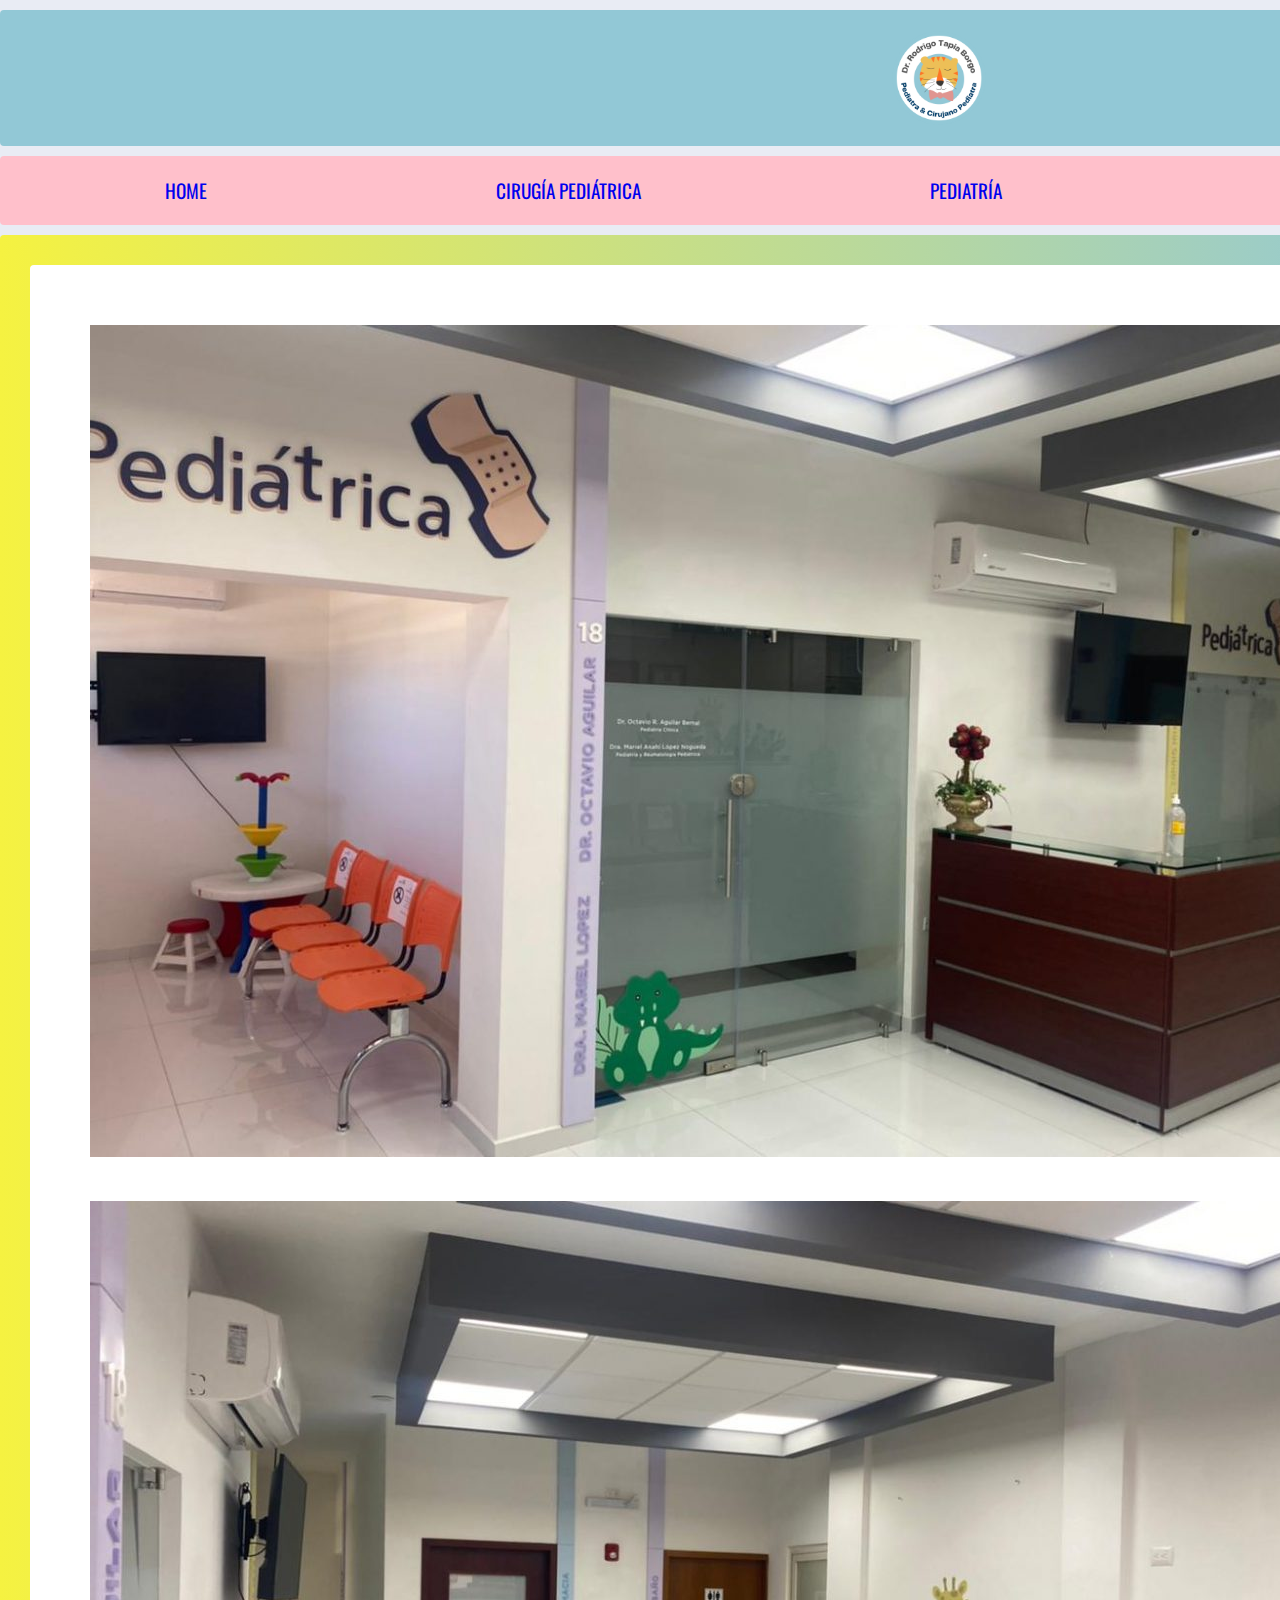
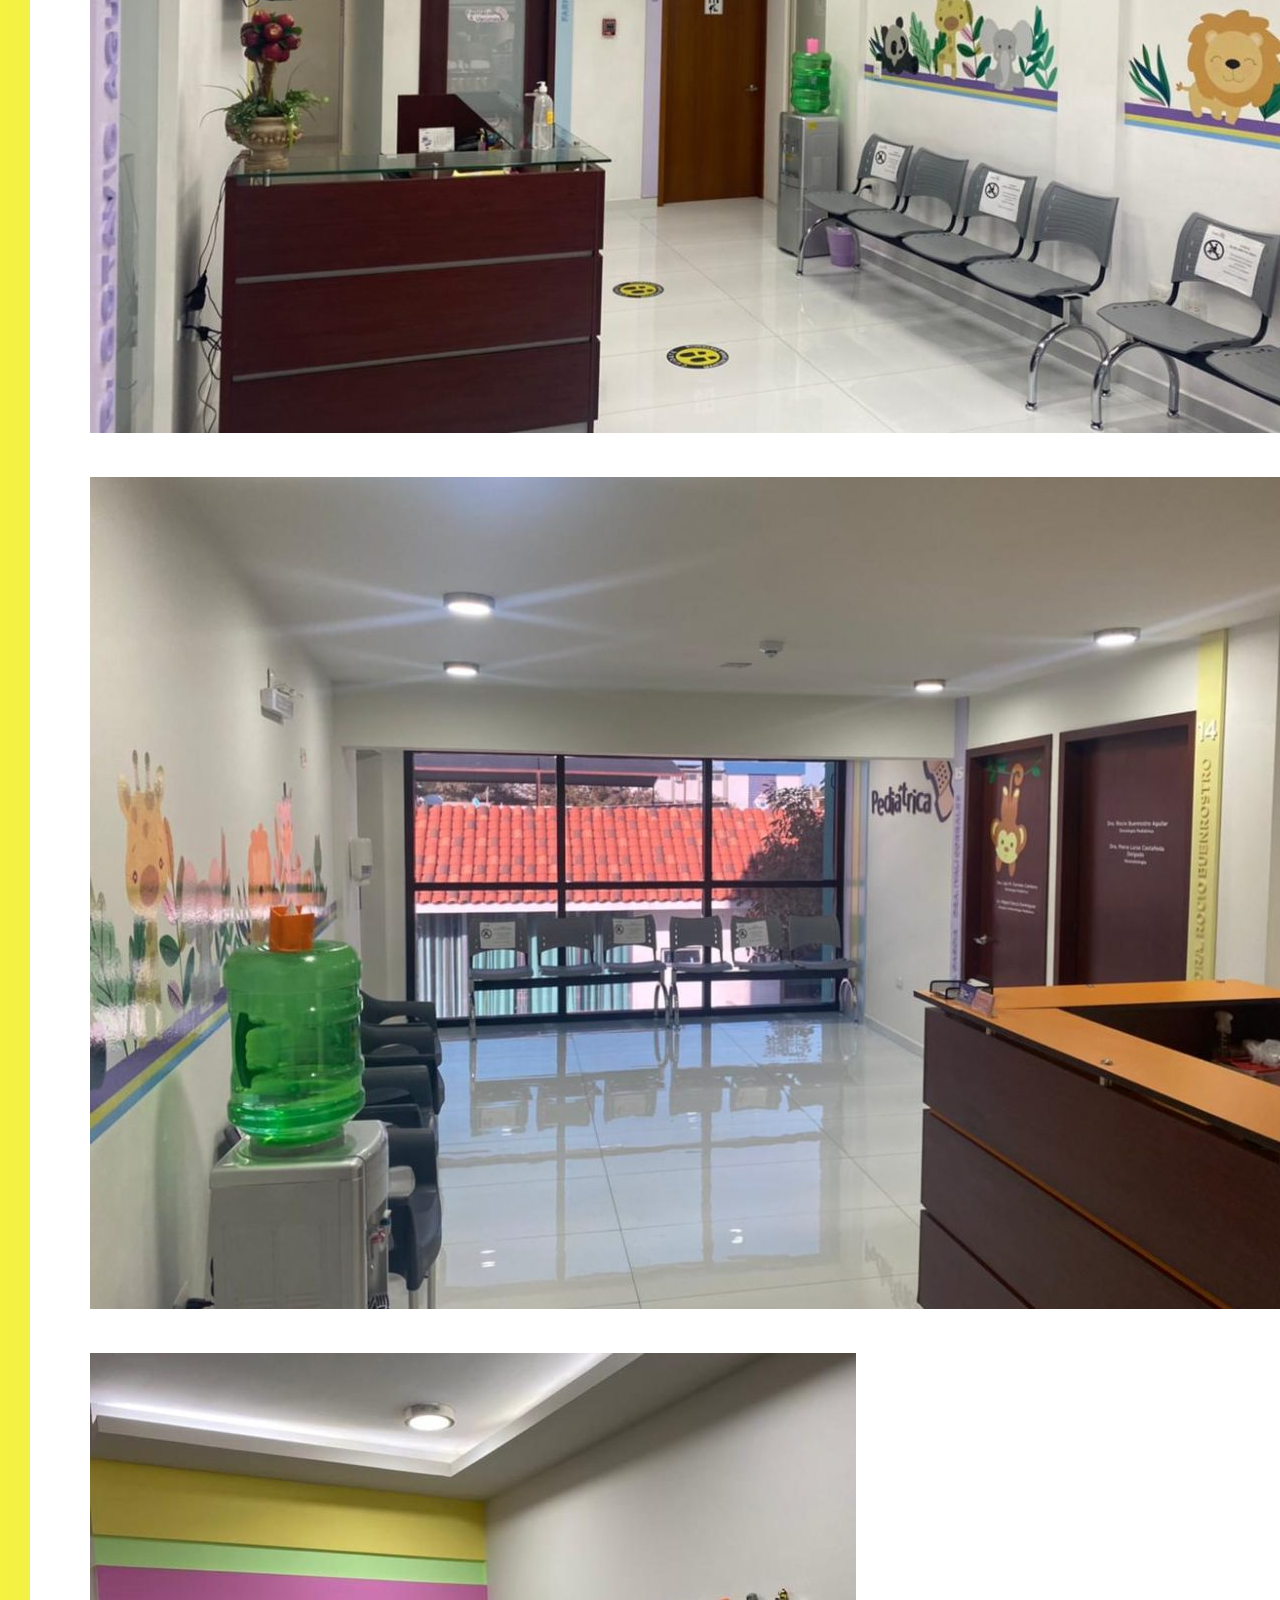
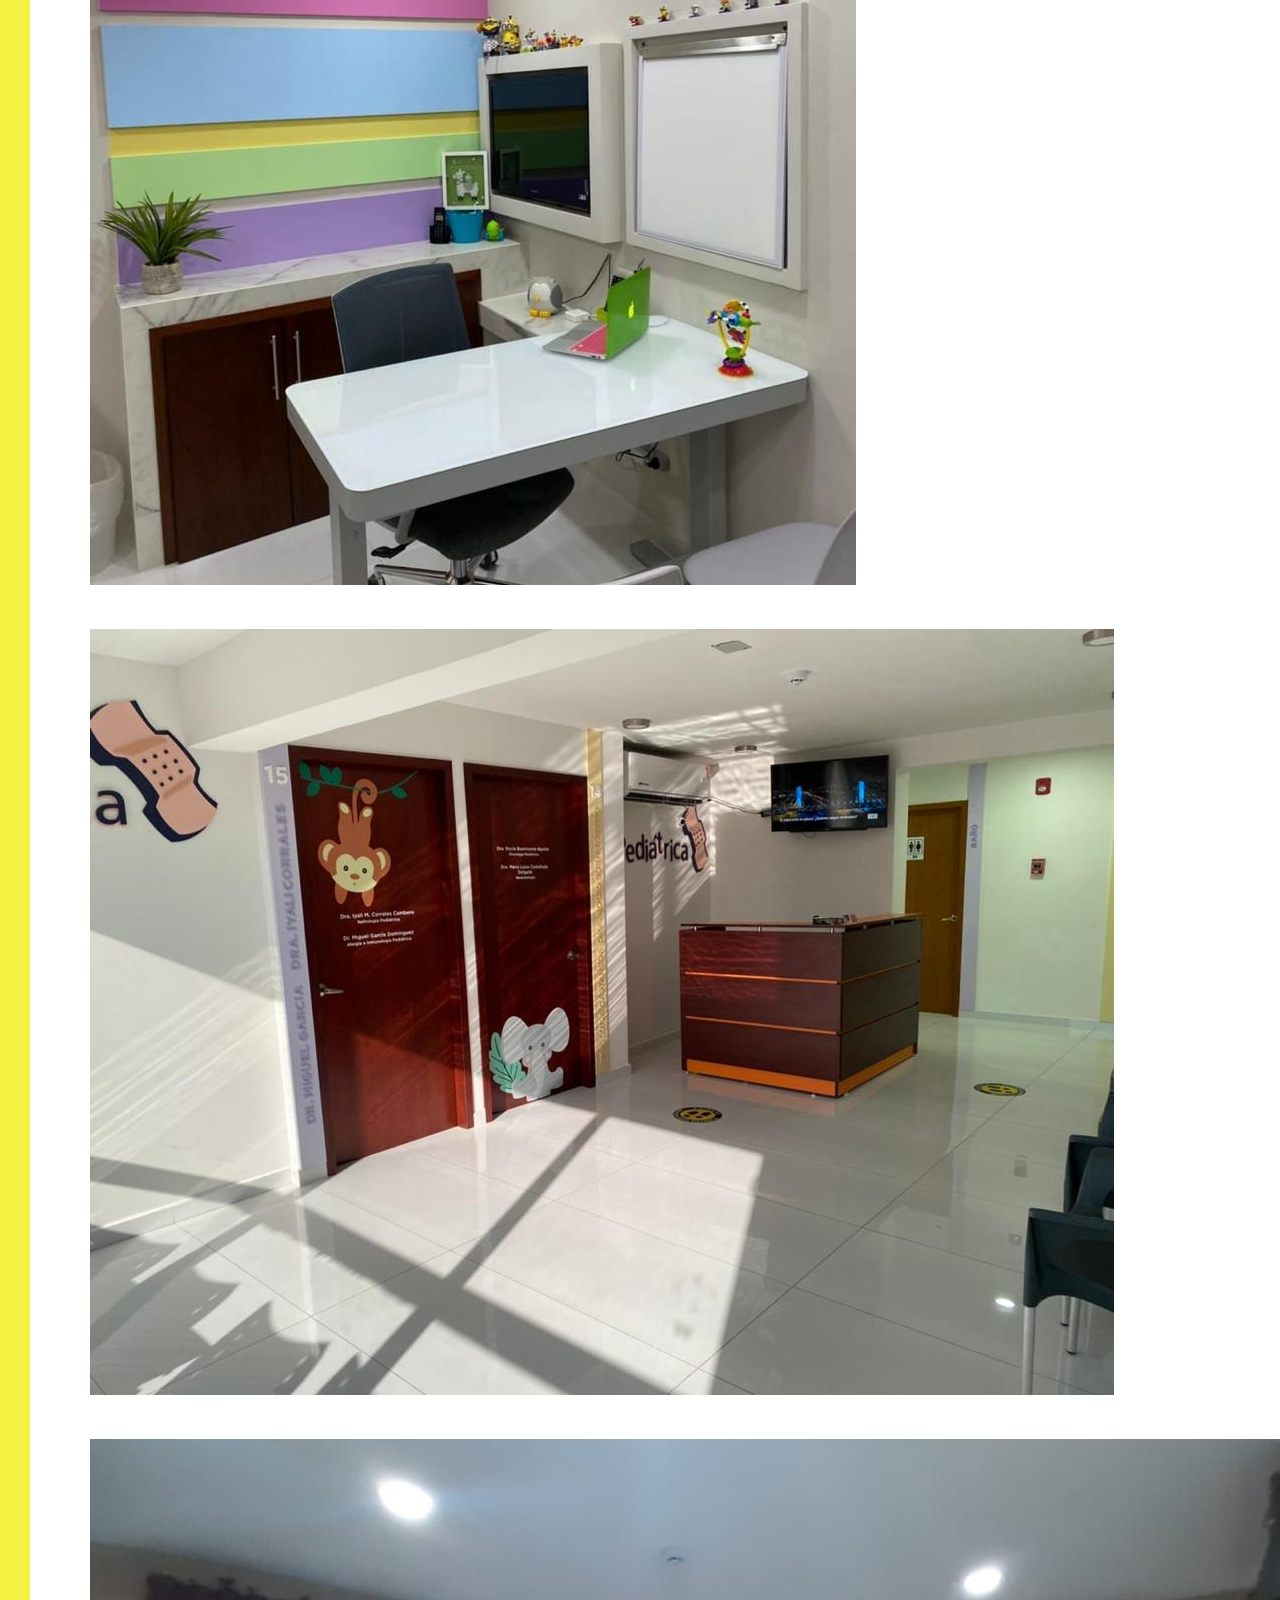
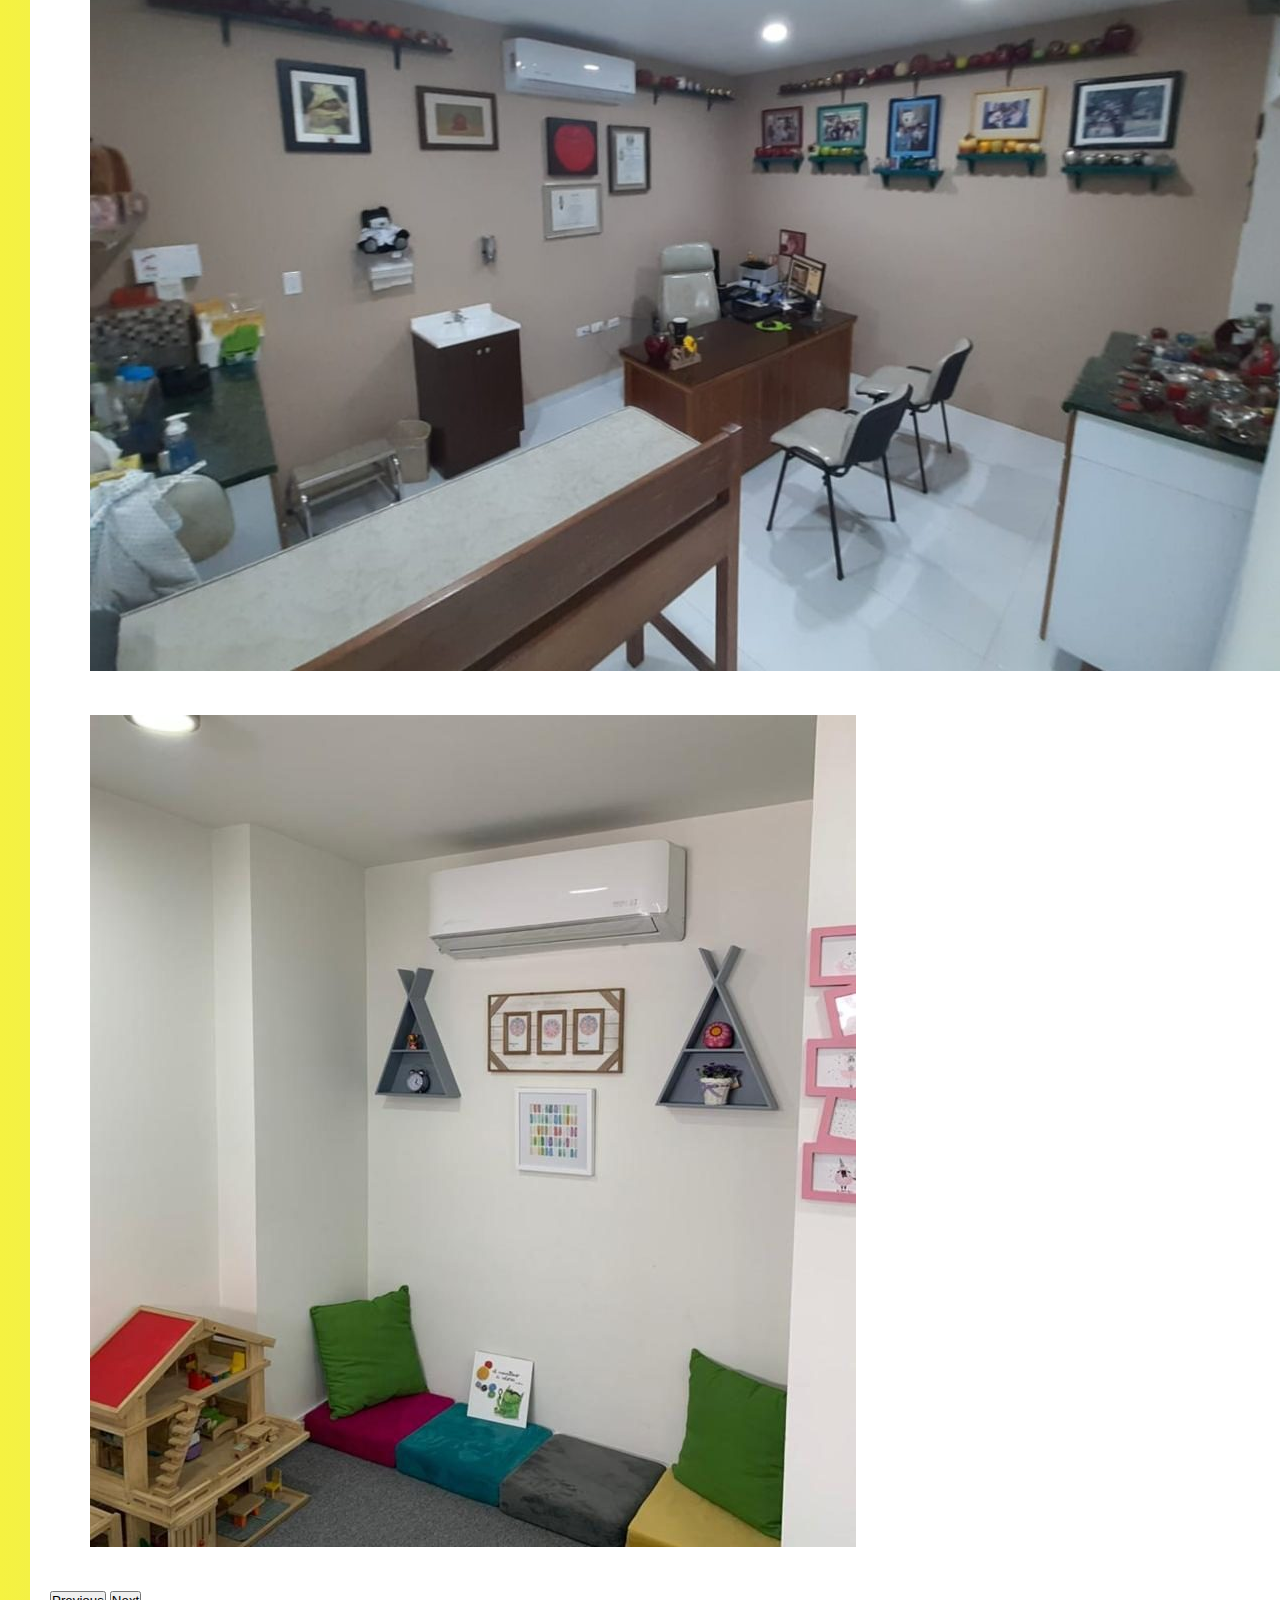
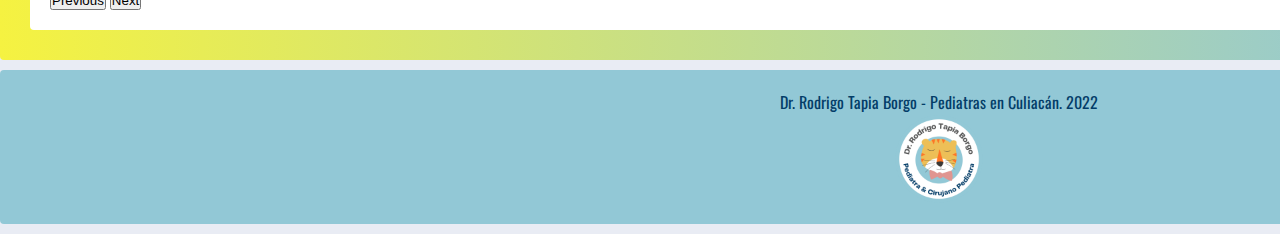
<file: pages/galeria.html>
<!DOCTYPE html>
<html lang="en">

<head>
    <meta charset="UTF-8">
    <meta http-equiv="X-UA-Compatible" content="IE=edge">
    <meta name="viewport" content="width=device-width, initial-scale=1.0">
    <meta name="description" content="Imágenes de los consultorios médicos e instalaciones de Pediátrica Centro, ubicados en Culiacán, Sinaloa.">
    <meta name="keywords" content="consultorio, pediatría, niños, recien nacidos, adolescentes, pediatra, Culiacán, Sinaloa">
    <link href="https://fonts.googleapis.com/css2?family=Open+Sans&family=Oswald:wght@500&display=swap"
        rel="stylesheet">
    <link href="https://cdn.jsdelivr.net/npm/bootstrap@5.0.2/dist/css/bootstrap.min.css" rel="stylesheet"
        integrity="sha384-EVSTQN3/azprG1Anm3QDgpJLIm9Nao0Yz1ztcQTwFspd3yD65VohhpuuCOmLASjC" crossorigin="anonymous">
    <link rel="stylesheet" href="../css/styles.css">
    <link rel="shortcut icon" href="../images/logotransp.png">
    <title>Galería - Consultorio Pediatras en Culiacán</title>
</head>

<body>
    <div class="container-xxl contenedorc">
        <header class="header">
            <img class="logoheader" src="../images/logotransp.png" alt="rodrigo tapia borgo">
        </header>

        <nav class="navegador">
            <ul class="nav justify-content-center menunav">
                <li class="nav-item">
                    <a class="nav-link active" aria-current="page" href="../index.html">HOME</a>
                </li>
                <li class="nav-item">
                    <a class="nav-link" href="../pages/cirugiapediatrica.html">CIRUGÍA PEDIÁTRICA</a>
                </li>
                <li class="nav-item">
                    <a class="nav-link" href="../pages/pediatria.html">PEDIATRÍA</a>
                </li>
                <li class="nav-item">
                    <a class="nav-link" href="../pages/galeria.html">GALERÍA</a>
                </li>
                <li class="nav-item">
                    <a class="nav-link" href="../pages/contacto.html">CONTACTO</a>
                </li>
            </ul>
        </nav>

        <main class="contenido">

            <div id="carouselExampleControlsNoTouching" class="carousel slide" data-bs-touch="false"
                data-bs-interval="false">
                <div class="carousel-inner">
                    <div class="carousel-item active">
                        <img src="../images/instalaciones1.jpg" class="d-block w-100" alt="instalaciones">
                    </div>
                    <div class="carousel-item">
                        <img src="../images/instalaciones3.jpg" class="d-block w-100" alt="instalaciones">
                    </div>
                    <div class="carousel-item">
                        <img src="../images/instalaciones4.jpg" class="d-block w-100" alt="instalaciones">
                    </div>
                    <div class="carousel-item">
                        <img src="../images/instalaciones5.jpg" class="d-block w-100" alt="instalaciones">
                    </div>
                    <div class="carousel-item">
                        <img src="../images/instalaciones6.jpg" class="d-block w-100" alt="instalaciones">
                    </div>
                    <div class="carousel-item">
                        <img src="../images/instalaciones7.jpg" class="d-block w-100" alt="instalaciones">
                    </div>
                    <div class="carousel-item">
                        <img src="../images/instalaciones8.jpg" class="d-block w-100" alt="instalaciones">
                    </div>


                </div>
                <button class="carousel-control-prev" type="button" data-bs-target="#carouselExampleControlsNoTouching"
                    data-bs-slide="prev">
                    <span class="carousel-control-prev-icon" aria-hidden="true"></span>
                    <span class="visually-hidden">Previous</span>
                </button>
                <button class="carousel-control-next" type="button" data-bs-target="#carouselExampleControlsNoTouching"
                    data-bs-slide="next">
                    <span class="carousel-control-next-icon" aria-hidden="true"></span>
                    <span class="visually-hidden">Next</span>
                </button>
            </div>
        </main>




        <div class="widget7 hoversm">
            <a class="facebook btn btn-outline-light"href="https://www.instagram.com/drrodrigotapiaborgo/">Instagram</a>
            <a class="facebook btn btn-outline-light"href="https://www.facebook.com/drrodrigotapia">Facebook</a>
        </div>

        <div class="widget8">
            <h3 class="titulo">Ubicación</h3>
            <iframe
                src="https://www.google.com/maps/embed?pb=!1m18!1m12!1m3!1d3621.62414559104!2d-107.39365105010506!3d24.808320484000443!2m3!1f0!2f0!3f0!3m2!1i1024!2i768!4f13.1!3m3!1m2!1s0x86bcd0b1b5abdc6d%3A0x197c2a6c67b08d0b!2sPediatras%20en%20Culiac%C3%A1n%20-%20Dr.%20Rodrigo%20Tapia!5e0!3m2!1ses!2sus!4v1654564363149!5m2!1ses!2sus"
                width="400" height="450" style="border:0;" allowfullscreen="" loading="lazy"
                referrerpolicy="no-referrer-when-downgrade"></iframe>
        </div>

        <footer class="footer">
            <p> Dr. Rodrigo Tapia Borgo - Pediatras en Culiacán. 2022</p>
            <img class="logofooter" src="../images/logotransp.png" alt="rodrigo tapia borgo">
        </footer>
    </div>

    <script src="https://cdn.jsdelivr.net/npm/bootstrap@5.0.2/dist/js/bootstrap.bundle.min.js"
        integrity="sha384-MrcW6ZMFYlzcLA8Nl+NtUVF0sA7MsXsP1UyJoMp4YLEuNSfAP+JcXn/tWtIaxVXM" crossorigin="anonymous">
    </script>
</body>

</html>
</file>
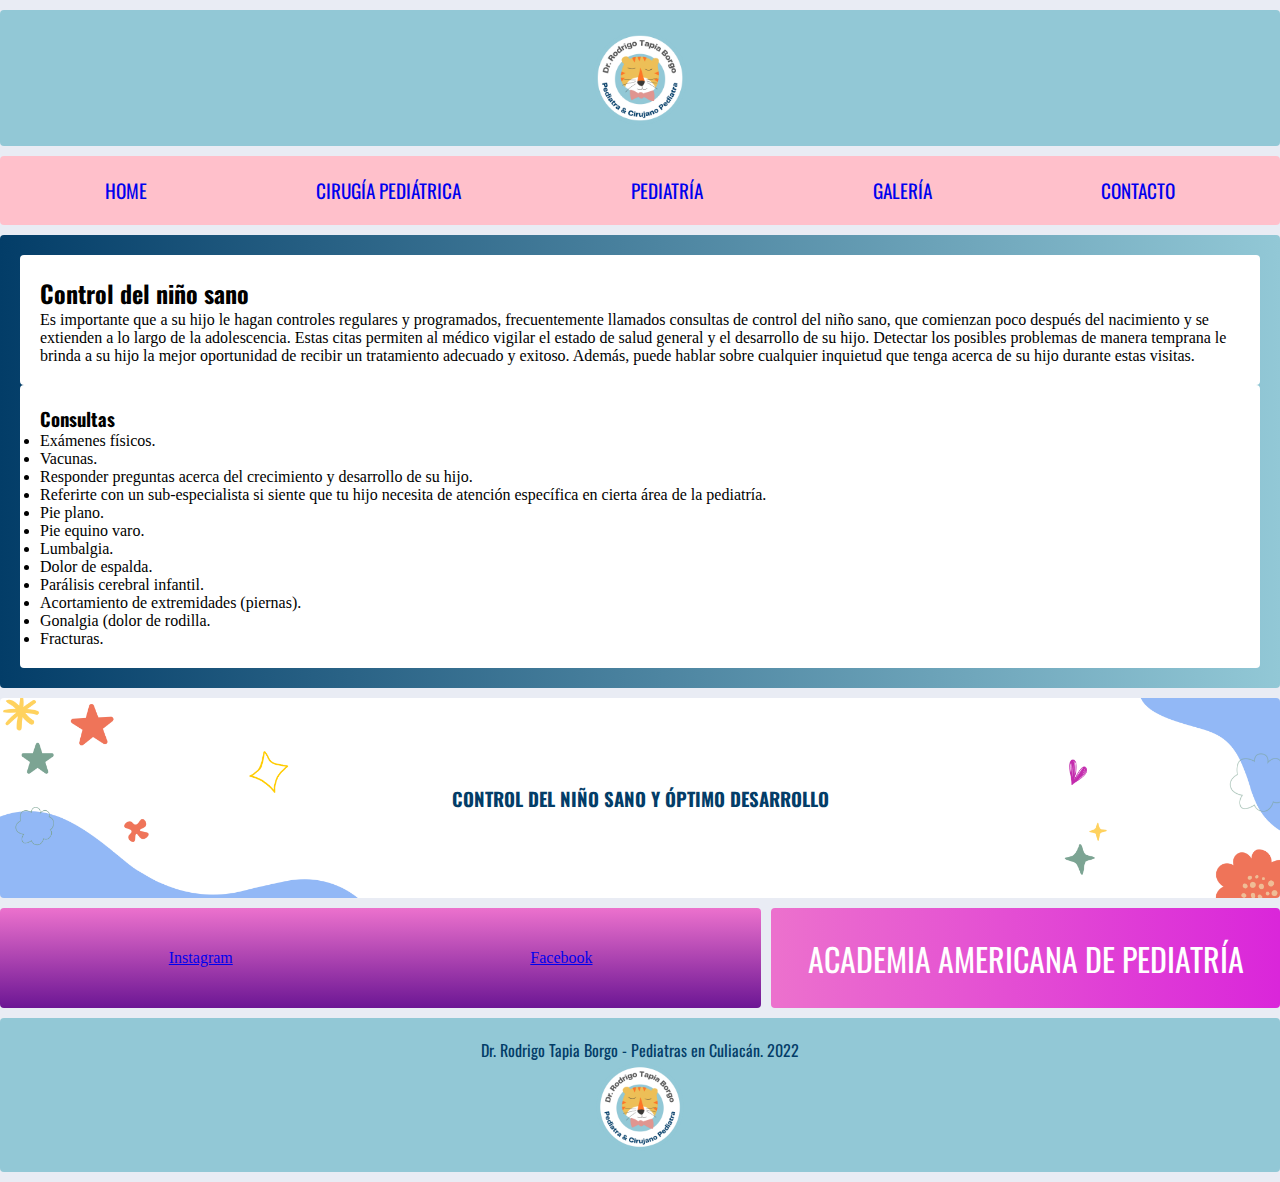
<file: pages/pediatria.html>
<!DOCTYPE html>
<html lang="en">

<head>
    <meta charset="UTF-8">
    <meta http-equiv="X-UA-Compatible" content="IE=edge">
    <meta name="viewport" content="width=device-width, initial-scale=1.0">
    <meta name="description" content="Especialista con más de 20 años de experiencia en el área pediátrica, brindando atención a los niños desde el nacimiento hasta la niñez. ">
    <meta name="description" content="consultas, consultas en línea, control del niño sano, enfermedades crónicas, desarrollo y crecimiento, lesiones, comportamiento, vacunas, exámenes físicos ">
    <link href="https://fonts.googleapis.com/css2?family=Open+Sans&family=Oswald:wght@500&display=swap"
        rel="stylesheet">
    <link href="https://cdn.jsdelivr.net/npm/bootstrap@5.0.2/dist/css/bootstrap.min.css" rel="stylesheet"
        integrity="sha384-EVSTQN3/azprG1Anm3QDgpJLIm9Nao0Yz1ztcQTwFspd3yD65VohhpuuCOmLASjC" crossorigin="anonymous">
    <link rel="stylesheet" href="../css/styles.css">
    <link rel="shortcut icon" href="../images/logotransp.png">
    <title>Pediatría - Consultas con el Dr. Tapia Borgo</title>
</head>

<body>
    <div class="container-xxl contenedorb">
        <header class="header">
            <img class="logoheader" src="../images/logotransp.png" alt="rodrigo tapia borgo">
        </header>

        <nav class="navegador">
            <ul class="nav justify-content-center menunav">
                <li class="nav-item">
                    <a class="nav-link active" aria-current="page" href="../index.html">HOME</a>
                </li>
                <li class="nav-item">
                    <a class="nav-link" href="../pages/cirugiapediatrica.html">CIRUGÍA PEDIÁTRICA</a>
                </li>
                <li class="nav-item">
                    <a class="nav-link" href="../pages/pediatria.html">PEDIATRÍA</a>
                </li>
                <li class="nav-item">
                    <a class="nav-link" href="../pages/galeria.html">GALERÍA</a>
                </li>
                <li class="nav-item">
                    <a class="nav-link" href="../pages/contacto.html">CONTACTO</a>
                </li>
            </ul>
        </nav>
        <main class="contenido">
            <article class="niñosano">

                <div>
                    <h2 class="titulo">Control del niño sano</h2>
                    Es importante que a su hijo le hagan controles regulares y programados, frecuentemente llamados
                    consultas de control del niño sano, que comienzan poco después del nacimiento y se extienden a lo
                    largo de la adolescencia.

                    Estas citas permiten al médico vigilar el estado de salud general y el desarrollo de su hijo.
                    Detectar los posibles problemas de manera temprana le brinda a su hijo la mejor oportunidad de
                    recibir un tratamiento adecuado y exitoso. Además, puede hablar sobre cualquier inquietud que tenga
                    acerca de su hijo durante estas visitas.
                </div>

                <div>
                    <h3 class="titulo">Consultas</h3>
                    <ul class="list-group tiposconsultas">
                        <li class="list-group-item">Exámenes físicos.</li>
                        <li class="list-group-item">Vacunas.</li>
                        <li class="list-group-item">Responder preguntas acerca del crecimiento y desarrollo de su hijo.
                        </li>
                        <li class="list-group-item">Referirte con un sub-especialista si siente que tu hijo necesita de
                            atención específica en
                            cierta área de la pediatría.</li>
                        <li class="list-group-item">Pie plano.</li>
                        <li class="list-group-item">Pie equino varo.</li>
                        <li class="list-group-item">Lumbalgia.</li>
                        <li class="list-group-item">Dolor de espalda.</li>
                        <li class="list-group-item">Parálisis cerebral infantil.</li>
                        <li class="list-group-item">Acortamiento de extremidades (piernas).</li>
                        <li class="list-group-item">Gonalgia (dolor de rodilla.</li>
                        <li class="list-group-item">Fracturas.</li>
                    </ul>
                </div>
            </article>
        </main>
        <aside class="sidebar">
            <a class="aap" href="https://socmexcirped.org/" target="_blank">ACADEMIA AMERICANA DE PEDIATRÍA</a></li>
        </aside>

        <div class="widget5 hoversm">
            <a class="facebook btn btn-outline-light"href="https://www.instagram.com/drrodrigotapiaborgo/">Instagram</a>
            <a class="facebook btn btn-outline-light"href="https://www.facebook.com/drrodrigotapia">Facebook</a>
        </div>

        <div class="widget6">
            <div class="banner">
                <h3><span>Control del niño sano y óptimo desarrollo</span></h3>
            </div>
        </div>

        <footer class="footer">
            <p> Dr. Rodrigo Tapia Borgo - Pediatras en Culiacán. 2022</p>
            <img class="logofooter" src="../images/logotransp.png" alt="rodrigo tapia borgo">
        </footer>
    </div>

    <script src="https://cdn.jsdelivr.net/npm/bootstrap@5.0.2/dist/js/bootstrap.bundle.min.js"
        integrity="sha384-MrcW6ZMFYlzcLA8Nl+NtUVF0sA7MsXsP1UyJoMp4YLEuNSfAP+JcXn/tWtIaxVXM" crossorigin="anonymous">
    </script>
</body>

</html>
</file>
<file: css/styles.css>
@charset "UTF-8";
.logo-animacion, .contenedor header .logoheader, .contenedor footer .logofooter, .contenedora header .logoheader, .contenedora footer .logofooter, .contenedorb header .logoheader, .contenedorb footer .logofooter, .contenedorc header .logoheader, .contenedorc footer .logofooter, .contenedord header .logoheader, .contenedord footer .logofooter {
  animation: rebotar .6s alternate infinite; }

@keyframes rebotar {
  from {
    transform: scaleX(1.25); }
  to {
    transform: scaleX(1) translateY(-10px); } }

.h1-animacion, .contenedor main h1 {
  animation-duration: 2s;
  animation-name: aparecer; }

@keyframes aparecer {
  0% {
    opacity: 0; }
  100% {
    opacity: 1; } }

* {
  margin: 0;
  padding: 0;
  box-sizing: border-box; }

body {
  background-color: #E9ECF4; }

.contenedor {
  width: 100%;
  margin: 10px auto;
  display: grid;
  gap: 10px;
  grid-template-columns: repeat(3, 1fr);
  grid-template-rows: repeat(7, auto);
  grid-template-areas: "header header header" "nav nav nav" "main main main" "aside aside aside" "widget1 widget1 widget1" "widget2 widget2 widget2" "footer footer footer"; }
  @media (min-width: 768px) {
    .contenedor {
      grid-template-areas: "header header header" "nav nav nav" "main main aside" "widget1 widget1 widget1" "widget2 widget2 widget2" "footer footer footer"; } }
  @media (min-width: 992px) {
    .contenedor {
      grid-template-areas: "header header header" "nav nav nav" "main main widget1" "widget2 widget2 aside" "footer footer footer"; } }

.contenedor div,
.contenedor header,
.contenedor nav,
.contenedor aside,
.contenedor footer,
.contenedor main {
  background-color: #fff;
  padding: 20px;
  border-radius: 4px; }

.contenedor header {
  grid-area: header;
  background-color: #92C8D6;
  color: #fff;
  display: flex;
  flex-direction: column;
  align-items: center; }
  .contenedor header .logoheader {
    max-width: 100px;
    height: 6rem; }

.contenedor nav {
  grid-area: nav;
  background-color: #ffc0cb;
  color: black; }
  .contenedor nav .menunav {
    display: flex;
    flex-direction: row;
    justify-content: space-around;
    align-items: center;
    text-align: center; }
  .contenedor nav .menunav li {
    font-size: larger;
    list-style-type: none;
    font-family: "Oswald"; }
  .contenedor nav a {
    text-decoration: none; }
  .contenedor nav li {
    font-size: larger;
    list-style-type: none;
    font-family: "Oswald"; }
    .contenedor nav li:hover {
      background-color: #E9ECF4;
      font-size: x-large; }

.contenedor main {
  grid-area: main;
  background-color: #92C8D6;
  background-image: linear-gradient(90deg, #033D68, #92C8D6); }
  .contenedor main h1 {
    font-family: "Oswald"; }
  .contenedor main .titulo {
    font-family: "Oswald"; }
  .contenedor main p {
    font-family: "Open Sans"; }

.contenedor aside {
  grid-area: aside;
  background-image: linear-gradient(-180deg, #ec71cd, #6C1694);
  color: #fff;
  text-align: center;
  display: flex;
  flex-direction: column;
  align-items: center;
  justify-content: space-around; }
  .contenedor aside .blanco {
    background-color: #fff; }

div.widget1 {
  grid-area: widget1;
  background-image: linear-gradient(-180deg, #266BB4, #6C1694);
  color: #fff;
  text-align: center;
  font-family: "Oswald";
  display: flex;
  flex-direction: column;
  align-items: center;
  justify-content: space-between; }
  div.widget1 .quote {
    max-width: 20rem; }

div.widget2 {
  grid-area: widget2;
  background-color: #daa520;
  color: #fff;
  text-align: center; }

.contenedor footer {
  grid-area: footer;
  background-color: #92C8D6;
  color: #033D68;
  font-family: "Oswald";
  display: flex;
  flex-direction: column;
  align-items: center; }
  .contenedor footer .logofooter {
    width: 90px; }

.contenedora {
  width: 100%;
  margin: 10px auto;
  display: grid;
  gap: 10px;
  grid-template-columns: repeat(3 1fr);
  grid-template-rows: repeat(7 auto);
  grid-template-areas: "header header header" "nav nav nav" "widget4 widget4 widget4" "main main main" "aside aside aside" "widget3 widget3 widget3" "footer footer footer"; }
  @media (min-width: 768px) {
    .contenedora {
      grid-template-areas: "header header header" "nav nav nav" "widget4 widget4 widget4" "main main main" "aside widget3 widget3" "footer footer footer"; } }
  @media (min-width: 992px) {
    .contenedora {
      grid-template-areas: "header header header" "nav nav nav" "main main main" "aside widget3 widget3" "widget4 widget4 widget4" "footer footer footer"; } }

.contenedora header,
.contenedora nav,
.contenedora main,
.contenedora aside,
.contenedora div,
.contenedora footer {
  background-color: #fff;
  padding: 20px;
  border-radius: 4px; }

.contenedora header {
  grid-area: header;
  background-color: #92C8D6;
  color: #fff;
  display: flex;
  flex-direction: column;
  align-items: center; }
  .contenedora header .logoheader {
    max-width: 100px;
    height: 6rem; }

.contenedora nav {
  grid-area: nav;
  background-color: pink;
  color: black; }
  .contenedora nav .menunav {
    display: flex;
    flex-direction: row;
    justify-content: space-around;
    align-items: center;
    text-align: center; }
  .contenedora nav .menunav li {
    font-size: larger;
    list-style-type: none;
    font-family: "Oswald"; }
  .contenedora nav a {
    text-decoration: none; }
  .contenedora nav li {
    font-size: larger;
    list-style-type: none;
    font-family: "Oswald"; }
    .contenedora nav li:hover {
      background-color: #E9ECF4;
      font-size: x-large; }

.contenedora main {
  grid-area: main;
  background-color: #92C8D6;
  background-image: linear-gradient(90deg, #f5f241, #92C8D6);
  display: flex;
  flex-direction: row;
  justify-content: space-between; }
  .contenedora main h5 {
    font-family: "Oswald"; }

.contenedora aside {
  grid-area: aside;
  background-color: #ee82ee;
  color: #fff;
  text-align: center;
  display: flex;
  align-items: center;
  justify-content: center;
  min-height: 100px;
  background-image: linear-gradient(-90deg, #da26da, #ec71cd); }
  .contenedora aside .aap {
    font-family: "Oswald";
    font-size: xx-large;
    text-decoration: none;
    color: white; }

div.widget3 {
  grid-area: widget3;
  background-image: linear-gradient(-180deg, #ec71cd, #6C1694);
  color: #fff;
  text-align: center;
  display: flex;
  flex-flow: row wrap;
  align-items: center;
  justify-content: space-around; }
  div.widget3 .blanco {
    background-color: #fff; }

div.widget4 {
  grid-area: widget4;
  position: relative;
  background: url(../images/banner.png) no-repeat center;
  background-size: cover;
  height: 200px;
  overflow: hidden; }
  div.widget4 .banner {
    position: absolute;
    top: 50%;
    left: 50%;
    transform: translate(-50%, -50%);
    text-align: center;
    color: #033D68;
    font-family: "Oswald";
    font-weight: 700;
    text-transform: uppercase; }

.contenedora footer {
  grid-area: footer;
  background-color: #92C8D6;
  color: #033D68;
  font-family: "Oswald";
  display: flex;
  flex-direction: column;
  align-items: center; }
  .contenedora footer .logofooter {
    width: 90px; }

.contenedorb {
  width: 100%;
  margin: 10px auto;
  display: grid;
  gap: 10px;
  grid-template-columns: repeat(3 1fr);
  grid-template-rows: repeat(7 auto);
  grid-template-areas: "header header header" "nav nav nav" "widget6 widget6 widget6" "main main main" "aside aside aside" "widget5 widget5 widget5" "footer footer footer"; }
  @media (min-width: 768px) {
    .contenedorb {
      grid-template-areas: "header header header" "nav nav nav" "widget6 widget6 widget6" "main main aside" "widget5 widget5 widget5" "footer footer footer"; } }
  @media (min-width: 992px) {
    .contenedorb {
      grid-template-areas: "header header header" "nav nav nav" "main main main" "widget6 widget6 widget6" "widget5 widget5 aside" "footer footer footer"; } }

.contenedorb header,
.contenedorb nav,
.contenedorb main,
.contenedorb aside,
.contenedorb div,
.contenedorb footer {
  background-color: #fff;
  padding: 20px;
  border-radius: 4px; }

.contenedorb header {
  grid-area: header;
  background-color: #92C8D6;
  color: #fff;
  display: flex;
  flex-direction: column;
  align-items: center; }
  .contenedorb header .logoheader {
    max-width: 100px;
    height: 6rem; }

.contenedorb nav {
  grid-area: nav;
  background-color: pink;
  color: black; }
  .contenedorb nav .menunav {
    display: flex;
    flex-direction: row;
    justify-content: space-around;
    align-items: center;
    text-align: center; }
  .contenedorb nav .menunav li {
    font-size: larger;
    list-style-type: none;
    font-family: "Oswald"; }
  .contenedorb nav a {
    text-decoration: none; }
  .contenedorb nav li {
    font-size: larger;
    list-style-type: none;
    font-family: "Oswald"; }
    .contenedorb nav li:hover {
      background-color: #E9ECF4;
      font-size: x-large; }

.contenedorb main {
  grid-area: main;
  background-color: #92C8D6;
  background-image: linear-gradient(90deg, #033D68, #92C8D6); }
  .contenedorb main h2,
  .contenedorb main h3 {
    font-family: "Oswald"; }

.contenedorb aside {
  grid-area: aside;
  background-color: violet;
  color: #fff;
  text-align: center;
  display: flex;
  align-items: center;
  justify-content: center;
  min-height: 100px;
  background-image: linear-gradient(-90deg, #da26da, #ec71cd); }
  .contenedorb aside .aap {
    font-family: "Oswald";
    font-size: xx-large;
    text-decoration: none;
    color: white; }

div.widget5 {
  grid-area: widget5;
  background-image: linear-gradient(-180deg, #ec71cd, #6C1694);
  color: #fff;
  text-align: center;
  display: flex;
  flex-flow: row wrap;
  align-items: center;
  justify-content: space-around; }
  div.widget5 .blanco {
    background-color: #fff; }

div.widget6 {
  grid-area: widget6;
  position: relative;
  background: url(../images/banner.png) no-repeat center;
  background-size: cover;
  height: 200px;
  overflow: hidden; }
  div.widget6 .banner {
    position: absolute;
    top: 50%;
    left: 50%;
    transform: translate(-50%, -50%);
    text-align: center;
    color: #033D68;
    font-family: "Oswald";
    font-weight: 700;
    text-transform: uppercase; }

.contenedorb footer {
  grid-area: footer;
  background-color: #92C8D6;
  color: #033D68;
  font-family: "Oswald";
  display: flex;
  flex-direction: column;
  align-items: center; }
  .contenedorb footer .logofooter {
    width: 90px; }

.contenedorc {
  width: 100%;
  margin: 10px auto;
  display: grid;
  gap: 10px;
  grid-template-columns: repeat(3 1fr);
  grid-template-rows: repeat(7 auto);
  grid-template-areas: "header header header" "nav nav nav" "main main main" "widget8 widget8 widget8" "aside aside aside" "widget7 widget7 widget7" "footer footer footer"; }
  @media (min-width: 768px) {
    .contenedorc {
      grid-template-areas: "header header header" "nav nav nav" "main main main" "widget8 widget8 widget8" "widget7 widget7 widget7" "footer footer footer"; } }
  @media (min-width: 992px) {
    .contenedorc {
      grid-template-areas: "header header header" "nav nav nav" "main main widget7" "main main widget8" "footer footer footer"; } }

.contenedorc header,
.contenedorc nav,
.contenedorc main,
.contenedorc div,
.contenedorc footer {
  background-color: #fff;
  padding: 20px;
  border-radius: 4px; }

.contenedorc header {
  grid-area: header;
  background-color: #92C8D6;
  color: #fff;
  display: flex;
  flex-direction: column;
  align-items: center; }
  .contenedorc header .logoheader {
    max-width: 100px;
    height: 6rem; }

.contenedorc nav {
  grid-area: nav;
  background-color: pink;
  color: black; }
  .contenedorc nav .menunav {
    display: flex;
    flex-direction: row;
    justify-content: space-around;
    align-items: center;
    text-align: center; }
  .contenedorc nav .menunav li {
    font-size: larger;
    list-style-type: none;
    font-family: "Oswald"; }
  .contenedorc nav a {
    text-decoration: none; }
  .contenedorc nav li {
    font-size: larger;
    list-style-type: none;
    font-family: "Oswald"; }
    .contenedorc nav li:hover {
      background-color: #E9ECF4;
      font-size: x-large; }

.contenedorc main {
  grid-area: main;
  display: flex;
  flex-flow: row wrap;
  justify-items: center;
  justify-content: space-around;
  padding: 30px;
  background-color: #92C8D6;
  background-image: linear-gradient(90deg, #f5f241, #92C8D6); }
  .contenedorc main .tamañogaleria {
    width: 20rem;
    height: 20rem; }

div.widget7 {
  grid-area: widget7;
  background-image: linear-gradient(-180deg, #ec71cd, #6C1694);
  color: #fff;
  text-align: center;
  display: flex;
  flex-flow: row wrap;
  align-items: center;
  justify-content: space-around; }
  div.widget7 .blanco {
    background-color: #fff; }

div.widget8 {
  grid-area: widget8;
  background-color: goldenrod;
  color: #fff;
  text-align: center; }

.contenedorc footer {
  grid-area: footer;
  background-color: #92C8D6;
  color: #033D68;
  font-family: "Oswald";
  display: flex;
  flex-direction: column;
  align-items: center; }
  .contenedorc footer .logofooter {
    width: 90px; }

.contenedord {
  width: 100%;
  margin: 10px auto;
  display: grid;
  gap: 10px;
  grid-template-columns: repeat(3 1fr);
  grid-template-rows: repeat(6 auto);
  grid-template-areas: "header header header" "nav nav nav" "widget10 widget10 widget10" "main main main" "widget9 widget9 widget9" "aside aside aside" "footer footer footer"; }
  @media (min-width: 768px) {
    .contenedord {
      grid-area: "header header header" "nav nav nav" "widget9 widget9 widget9" "main main main" "widget10 widget10 widget10" "aside aside aside" "footer footer footer"; } }
  @media (min-width: 992px) {
    .contenedord {
      grid-area: "header header header" "nav nav nav" "widget10 widget10 widget10" "main main main" "widget9 widget9 widget9" "aside aside aside" "footer footer footer"; } }

.contenedord header,
.contenedord nav,
.contenedord main,
.contenedord aside,
.contenedord div,
.contenedord footer {
  background-color: #fff;
  padding: 20px;
  border-radius: 4px; }

.contenedord header {
  grid-area: header;
  background-color: #92C8D6;
  color: #fff;
  display: flex;
  flex-direction: column;
  align-items: center; }
  .contenedord header .logoheader {
    max-width: 100px;
    height: 6rem; }

.contenedord nav {
  grid-area: nav;
  background-color: pink;
  color: black; }
  .contenedord nav .menunav {
    display: flex;
    flex-direction: row;
    justify-content: space-around;
    align-items: center;
    text-align: center; }
  .contenedord nav li {
    font-size: larger;
    list-style-type: none;
    font-family: "Oswald"; }
    .contenedord nav li:hover {
      background-color: #E9ECF4;
      font-size: x-large; }
  .contenedord nav a {
    text-decoration: none; }

.contenedord main {
  grid-area: main;
  display: flex;
  flex-flow: row wrap;
  justify-items: center;
  justify-content: space-around;
  padding: 30px;
  background-color: #92C8D6; }

.contenedord aside {
  grid-area: aside;
  background-color: #ee82ee;
  color: #fff;
  text-align: center;
  display: flex;
  flex-direction: column;
  align-items: center;
  justify-content: center;
  min-height: 100px; }

div.widget9 {
  grid-area: widget9;
  background-image: linear-gradient(-180deg, #ec71cd, #6C1694);
  color: #fff;
  text-align: center;
  display: flex;
  flex-direction: column;
  align-items: center;
  justify-content: space-around; }
  div.widget9 .blanco {
    background-color: #fff; }

div.widget10 {
  grid-area: widget10;
  position: relative;
  background: url(../images/banner.png) no-repeat center;
  background-size: cover;
  height: 200px;
  overflow: hidden; }
  div.widget10 .banner {
    position: absolute;
    top: 50%;
    left: 50%;
    transform: translate(-50%, -50%);
    text-align: center;
    color: #033D68;
    font-family: "Oswald";
    font-weight: 700;
    text-transform: uppercase; }

.contenedord footer {
  grid-area: footer;
  background-color: #92C8D6;
  color: #033D68;
  font-family: "Oswald";
  display: flex;
  flex-direction: column;
  align-items: center; }
  .contenedord footer .logofooter {
    width: 90px; }
</file>
